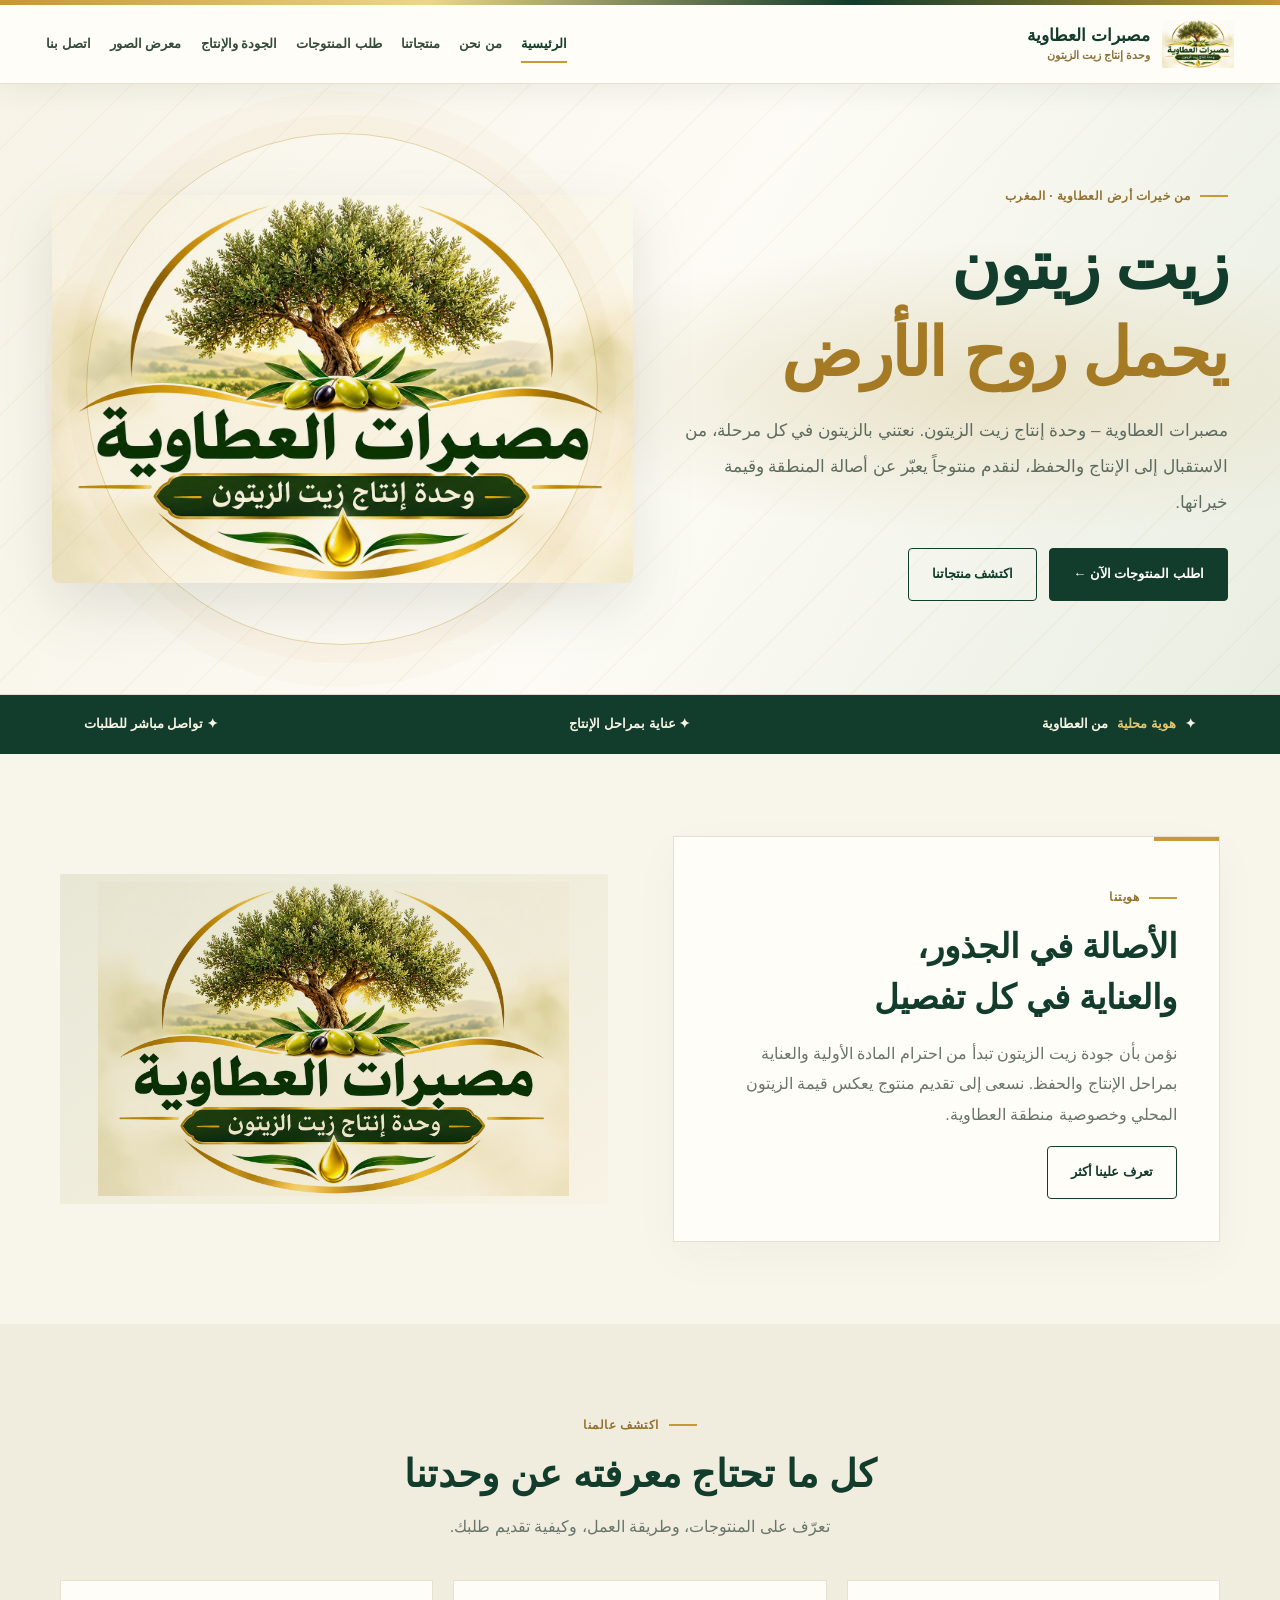
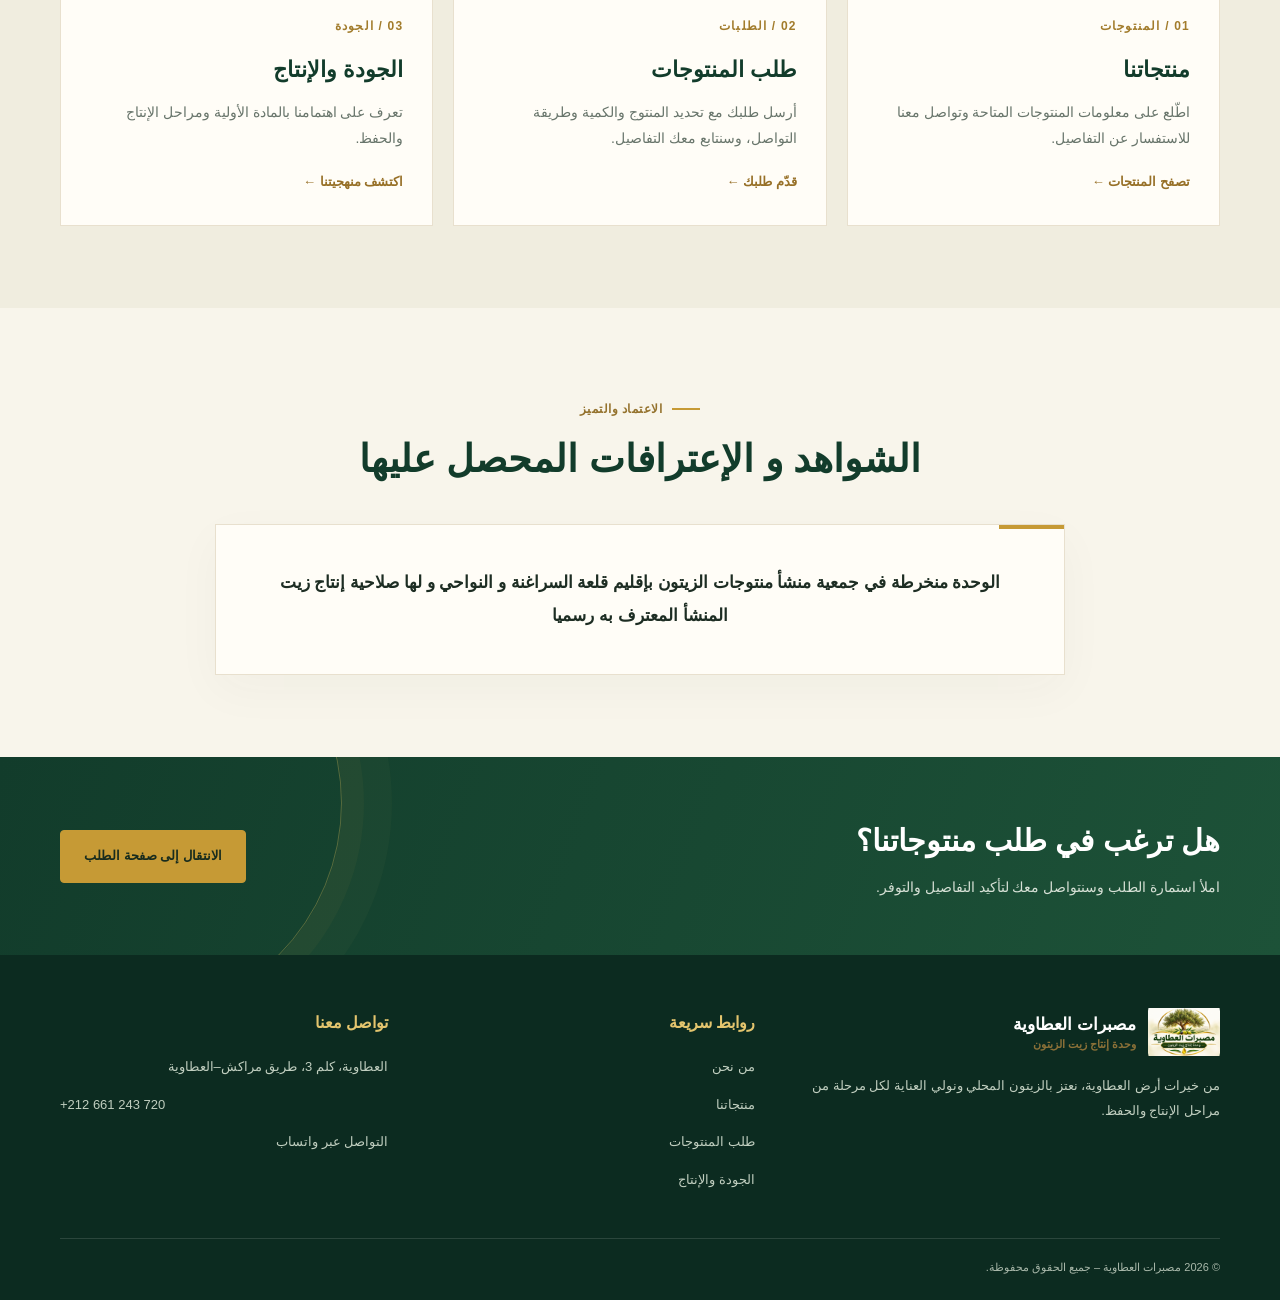
<file: index.html>
<!doctype html><html lang="ar" dir="rtl"><head><meta charset="utf-8"><meta name="viewport" content="width=device-width,initial-scale=1"><meta name="description" content="مصبرات العطاوية – وحدة إنتاج زيت الزيتون"><meta name="theme-color" content="#123c2b"><title>الرئيسية | مصبرات العطاوية</title><style>
:root{--forest:#123c2b;--forest2:#1e563b;--gold:#c69a35;--gold2:#e4c56e;--cream:#f8f5eb;--paper:#fffdf7;--ink:#1d2d23;--muted:#68756b;--line:#e8e0ce}
*{box-sizing:border-box}html{scroll-behavior:smooth}body{margin:0;background:var(--cream);color:var(--ink);font-family:"Cairo","Noto Naskh Arabic",Tahoma,Arial,sans-serif;line-height:1.9}a{color:inherit;text-decoration:none}img{max-width:100%;display:block}
.topline{height:5px;background:linear-gradient(90deg,var(--gold),#f0d98d,var(--forest),var(--gold))}
.header{position:sticky;top:0;z-index:20;background:rgba(255,253,247,.96);backdrop-filter:blur(12px);border-bottom:1px solid var(--line);box-shadow:0 7px 25px #173b2810}
.header-inner{max-width:1240px;margin:auto;padding:10px 26px;display:flex;align-items:center;justify-content:space-between;gap:24px}
.brand{display:flex;align-items:center;gap:12px;min-width:230px}.brand img{width:72px;height:58px;object-fit:contain;object-position:center;border-radius:8px}.brand-name{font-size:17px;font-weight:900;color:var(--forest);line-height:1.35}.brand-name small{display:block;color:#8c7138;font-size:11px;font-weight:700}
.nav{display:flex;align-items:center;gap:clamp(10px,1.5vw,22px);font-size:13px;font-weight:800;color:#344b3b}.nav a{padding:10px 0;position:relative;white-space:nowrap}.nav a:after{content:"";position:absolute;bottom:3px;right:0;width:0;height:2px;background:var(--gold);transition:.25s}.nav a:hover:after,.nav a.active:after{width:100%}.nav a.active{color:var(--forest)}
.menu{display:none;border:1px solid var(--line);background:white;color:var(--forest);border-radius:9px;padding:8px 12px;font-size:22px}
.container{width:min(1160px,calc(100% - 44px));margin:auto}.kicker{display:inline-flex;align-items:center;gap:10px;color:#94722d;font-size:12px;font-weight:900;letter-spacing:.04em}.kicker:before{content:"";width:28px;height:2px;background:var(--gold)}
.btn{display:inline-flex;align-items:center;justify-content:center;gap:9px;padding:13px 23px;border-radius:4px;background:var(--forest);border:1px solid var(--forest);color:white;font-weight:900;font-size:13px;transition:.2s;cursor:pointer}.btn:hover{background:var(--forest2);transform:translateY(-2px)}.btn-outline{background:transparent;color:var(--forest)}.btn-gold{background:var(--gold);border-color:var(--gold);color:#182c1e}
.hero{position:relative;overflow:hidden;background:radial-gradient(ellipse at 78% 50%,#e9e2c8 0,transparent 34%),linear-gradient(115deg,#f7f3e7 0%,#fdfbf5 52%,#e9eee2 100%);border-bottom:1px solid #e6dec9}
.hero:before{content:"";position:absolute;inset:0;background:repeating-linear-gradient(135deg,transparent 0 45px,#b69a5310 46px 47px);pointer-events:none}
.hero-grid{position:relative;max-width:1240px;margin:auto;min-height:610px;padding:60px 32px;display:grid;grid-template-columns:1fr 1.05fr;align-items:center;gap:42px}
.hero-copy h1{font-size:clamp(42px,5.2vw,70px);line-height:1.3;color:var(--forest);margin:16px 0;font-weight:950;letter-spacing:-1.5px}.hero-copy h1 span{color:#a47a24}.hero-copy p{max-width:590px;color:#5e6c60;font-size:17px;line-height:2.1}.hero-actions{display:flex;gap:12px;flex-wrap:wrap;margin-top:28px}
.hero-emblem{position:relative;display:flex;align-items:center;justify-content:center;min-height:450px}.hero-emblem:before{content:"";position:absolute;width:min(95%,510px);aspect-ratio:1;border-radius:50%;border:1px solid #c9a44d70;box-shadow:0 0 0 18px #c9a44d0b,0 0 0 42px #c9a44d08}.hero-emblem img{position:relative;width:min(100%,590px);filter:drop-shadow(0 22px 30px #223b251f);mix-blend-mode:multiply;border-radius:8px}
.trustbar{background:var(--forest);color:#f8f3e4}.trust-inner{max-width:1160px;margin:auto;padding:17px 24px;display:flex;justify-content:space-between;gap:20px;flex-wrap:wrap;font-size:13px;font-weight:800}.trust-inner span{display:flex;gap:9px;align-items:center}.trust-inner b{color:var(--gold2)}
.section{padding:82px 0}.section-head{text-align:center;max-width:720px;margin:0 auto 38px}.section-head h2{font-size:clamp(28px,3vw,42px);line-height:1.45;color:var(--forest);margin:10px 0}.section-head p{color:var(--muted);margin:0}
.story{display:grid;grid-template-columns:1fr 1fr;gap:65px;align-items:center}.story-panel{background:var(--paper);padding:42px;border:1px solid var(--line);box-shadow:0 15px 45px #31412d09;position:relative}.story-panel:before{content:"";position:absolute;top:0;right:0;width:65px;height:4px;background:var(--gold)}.story-panel h2{font-size:34px;color:var(--forest);line-height:1.5;margin:12px 0}.story-panel p{color:var(--muted)}
.story-seal{min-height:330px;display:grid;place-items:center;background:linear-gradient(145deg,#e8e7d6,#f8f3e4);border-radius:2px;position:relative;overflow:hidden}.story-seal img{width:86%;max-width:520px;mix-blend-mode:multiply}
.cards{display:grid;grid-template-columns:repeat(3,1fr);gap:20px}.card{background:var(--paper);border:1px solid var(--line);padding:29px;transition:.25s;position:relative;overflow:hidden}.card:hover{transform:translateY(-6px);box-shadow:0 16px 35px #1e432411;border-color:#d3b66d}.card .num{font-size:12px;color:#a27c2c;font-weight:900;letter-spacing:.1em}.card h3{font-size:22px;color:var(--forest);margin:8px 0}.card p{font-size:14px;color:var(--muted);margin:0 0 14px}.card a{font-size:13px;color:#977027;font-weight:900}
.banner{padding:55px 0;background:linear-gradient(110deg,#123c2b,#1d5238);color:white;position:relative;overflow:hidden}.banner:after{content:"";position:absolute;left:-90px;top:-170px;width:430px;height:430px;border:1px solid #d9b95c55;border-radius:50%;box-shadow:0 0 0 22px #d9b95c0a,0 0 0 50px #d9b95c08}.banner-inner{position:relative;z-index:1;display:flex;align-items:center;justify-content:space-between;gap:25px}.banner h2{font-size:30px;margin:0 0 5px}.banner p{margin:0;color:#d6e0d5;font-size:14px}
.footer{background:#0c2b20;color:#e4eadf;padding:48px 0 22px}.footer-grid{display:grid;grid-template-columns:1.3fr 1fr 1fr;gap:38px}.footer .brand-name{color:white}.footer p,.footer a{color:#c0cebf;font-size:13px}.footer h3{font-size:16px;color:#e4c56e;margin-top:5px}.footer-bottom{border-top:1px solid #ffffff20;margin-top:32px;padding-top:18px;color:#a9b8aa;font-size:11px}
.page-hero{background:linear-gradient(110deg,#123c2b,#1e563b);color:white;padding:65px 0;position:relative;overflow:hidden}.page-hero:after{content:"";position:absolute;left:-80px;top:-190px;width:420px;height:420px;border:1px solid #d9b95c55;border-radius:50%;box-shadow:0 0 0 24px #d9b95c0a}.page-hero h1{font-size:clamp(34px,4vw,52px);margin:8px 0;color:white}.page-hero p{max-width:700px;color:#d7e1d7;margin:0}.page-body{padding:62px 0 90px;min-height:50vh}.prose{max-width:900px;margin:auto;background:var(--paper);padding:38px;border:1px solid var(--line)}.prose h2{color:var(--forest)}.prose p,.prose li{color:#5e6c60}
.product-grid{display:grid;grid-template-columns:repeat(2,1fr);gap:22px}.product-card{background:var(--paper);border:1px solid var(--line);padding:28px;display:grid;grid-template-columns:120px 1fr;gap:22px;align-items:center}.product-icon{height:120px;background:linear-gradient(145deg,#e7eadc,#f5e9c9);display:grid;place-items:center;font-size:48px;border-radius:2px}.product-card h2{color:var(--forest);font-size:21px;margin:0 0 5px}.product-card p{color:var(--muted);font-size:13px;margin:0 0 12px}
.form-wrap{max-width:850px;margin:auto;background:var(--paper);border:1px solid var(--line);padding:clamp(22px,4vw,42px);box-shadow:0 18px 55px #1e43240c}.form-intro{margin-bottom:25px}.form-intro h2{color:var(--forest);font-size:27px;margin:0 0 8px}.form-intro p{color:var(--muted);font-size:14px;margin:0}.form-grid{display:grid;grid-template-columns:1fr 1fr;gap:17px}.field{margin-bottom:14px}.field.full{grid-column:1/-1}.field label{display:block;font-weight:900;color:#344b3b;font-size:13px;margin-bottom:6px}.field input,.field select,.field textarea{width:100%;padding:13px 14px;border:1px solid #dcd8ca;border-radius:3px;background:#fffefa;font:14px Tahoma,Arial,sans-serif;color:var(--ink);outline:none}.field input:focus,.field select:focus,.field textarea:focus{border-color:var(--gold);box-shadow:0 0 0 3px #c69a351c}.field textarea{min-height:100px;resize:vertical}.form-note{background:#f3efdf;padding:13px 16px;color:#74643d;font-size:12px;margin:18px 0}.form-actions{display:flex;gap:12px;flex-wrap:wrap;align-items:center}.form-actions small{color:var(--muted);font-size:11px}
.contact-grid{display:grid;grid-template-columns:1fr 1fr;gap:22px}.contact-box{padding:30px;background:var(--paper);border:1px solid var(--line)}.contact-box h2{color:var(--forest);margin-top:0}.contact-box p{color:var(--muted)}
@media(max-width:920px){.header-inner{flex-wrap:wrap}.menu{display:block}.nav{display:none;width:100%;flex-direction:column;align-items:stretch;gap:0;padding:5px 0 12px}.nav.open{display:flex}.nav a{padding:9px 4px;border-top:1px solid var(--line)}.nav a:after{display:none}.hero-grid{grid-template-columns:1fr;gap:10px;padding-top:38px}.hero-emblem{grid-row:1;min-height:300px}.hero-emblem img{max-width:500px;width:88%}.hero-emblem:before{width:70%}.hero-copy{text-align:center}.hero-copy p{margin:0 auto}.hero-actions{justify-content:center}.story{grid-template-columns:1fr;gap:25px}.cards{grid-template-columns:1fr 1fr}.footer-grid{grid-template-columns:1fr 1fr}}
@media(max-width:620px){.container{width:calc(100% - 30px)}.header-inner{padding:8px 15px}.brand{min-width:0}.brand img{width:59px;height:48px}.brand-name{font-size:15px}.hero-grid{padding:28px 17px 48px;min-height:auto}.hero-emblem{min-height:225px}.hero-emblem img{width:100%;max-width:410px}.hero-copy h1{font-size:42px}.hero-copy p{font-size:15px}.trust-inner{justify-content:center;text-align:center;gap:9px 20px}.section{padding:55px 0}.story-panel{padding:25px}.story-panel h2{font-size:27px}.cards,.product-grid,.contact-grid,.footer-grid{grid-template-columns:1fr}.product-card{grid-template-columns:82px 1fr;padding:17px;gap:15px}.product-icon{height:82px;font-size:35px}.page-hero{padding:45px 0}.page-body{padding:38px 0 60px}.prose{padding:23px}.form-grid{grid-template-columns:1fr}.field.full{grid-column:auto}.banner-inner{display:block}.banner .btn{margin-top:18px}.footer{padding-top:35px}}
</style></head><body><div class="topline"></div><header class="header"><div class="header-inner">
<a class="brand" href="index.html"><img src="association-logo.jpg" alt="شعار مصبرات العطاوية"><span class="brand-name">مصبرات العطاوية<small>وحدة إنتاج زيت الزيتون</small></span></a>
<button class="menu" aria-label="فتح القائمة" onclick="document.querySelector('.nav').classList.toggle('open')">☰</button>
<nav class="nav"><a class="active" href="index.html">الرئيسية</a><a class="" href="about.html">من نحن</a><a class="" href="products.html">منتجاتنا</a><a class="" href="order.html">طلب المنتوجات</a><a class="" href="quality.html">الجودة والإنتاج</a><a class="" href="gallery.html">معرض الصور</a><a class="" href="contact.html">اتصل بنا</a></nav></div></header><main>
<section class="hero"><div class="hero-grid">
<div class="hero-copy"><span class="kicker">من خيرات أرض العطاوية · المغرب</span><h1>زيت زيتون<br><span>يحمل روح الأرض</span></h1><p>مصبرات العطاوية – وحدة إنتاج زيت الزيتون. نعتني بالزيتون في كل مرحلة، من الاستقبال إلى الإنتاج والحفظ، لنقدم منتوجاً يعبّر عن أصالة المنطقة وقيمة خيراتها.</p><div class="hero-actions"><a class="btn" href="order.html">اطلب المنتوجات الآن ←</a><a class="btn btn-outline" href="products.html">اكتشف منتجاتنا</a></div></div>
<div class="hero-emblem"><img src="association-logo.jpg" alt="اللوغو الرسمي لمصبرات العطاوية"></div>
</div></section>
<div class="trustbar"><div class="trust-inner"><span>✦ <b>هوية محلية</b> من العطاوية</span><span>✦ عناية بمراحل الإنتاج</span><span>✦ تواصل مباشر للطلبات</span></div></div>
<section class="section"><div class="container story"><div class="story-panel"><span class="kicker">هويتنا</span><h2>الأصالة في الجذور،<br>والعناية في كل تفصيل</h2><p>نؤمن بأن جودة زيت الزيتون تبدأ من احترام المادة الأولية والعناية بمراحل الإنتاج والحفظ. نسعى إلى تقديم منتوج يعكس قيمة الزيتون المحلي وخصوصية منطقة العطاوية.</p><a class="btn btn-outline" href="about.html">تعرف علينا أكثر</a></div><div class="story-seal"><img src="association-logo.jpg" alt="شعار مصبرات العطاوية"></div></div></section>
<section class="section" style="background:#f0eddf"><div class="container"><div class="section-head"><span class="kicker">اكتشف عالمنا</span><h2>كل ما تحتاج معرفته عن وحدتنا</h2><p>تعرّف على المنتوجات، وطريقة العمل، وكيفية تقديم طلبك.</p></div><div class="cards">
<article class="card"><span class="num">01 / المنتوجات</span><h3>منتجاتنا</h3><p>اطّلع على معلومات المنتوجات المتاحة وتواصل معنا للاستفسار عن التفاصيل.</p><a href="products.html">تصفح المنتجات ←</a></article>
<article class="card"><span class="num">02 / الطلبات</span><h3>طلب المنتوجات</h3><p>أرسل طلبك مع تحديد المنتوج والكمية وطريقة التواصل، وسنتابع معك التفاصيل.</p><a href="order.html">قدّم طلبك ←</a></article>
<article class="card"><span class="num">03 / الجودة</span><h3>الجودة والإنتاج</h3><p>تعرف على اهتمامنا بالمادة الأولية ومراحل الإنتاج والحفظ.</p><a href="quality.html">اكتشف منهجيتنا ←</a></article>
</div></div></section>
<section class="section"><div class="container"><div class="section-head"><span class="kicker">الاعتماد والتميز</span><h2>الشواهد و الإعترافات المحصل عليها</h2></div><div class="story-panel" style="max-width:850px;margin:auto;text-align:center"><p style="font-size:17px;color:var(--ink);font-weight:700;margin:0">الوحدة منخرطة في جمعية منشأ منتوجات الزيتون بإقليم قلعة السراغنة و النواحي و لها صلاحية إنتاج زيت المنشأ المعترف به رسميا</p></div></div></section>
<section class="banner"><div class="container banner-inner"><div><h2>هل ترغب في طلب منتوجاتنا؟</h2><p>املأ استمارة الطلب وسنتواصل معك لتأكيد التفاصيل والتوفر.</p></div><a class="btn btn-gold" href="order.html">الانتقال إلى صفحة الطلب</a></div></section>
</main><footer class="footer"><div class="container"><div class="footer-grid">
<div><a class="brand" href="index.html"><img src="association-logo.jpg" alt="شعار مصبرات العطاوية"><span class="brand-name">مصبرات العطاوية<small>وحدة إنتاج زيت الزيتون</small></span></a><p>من خيرات أرض العطاوية، نعتز بالزيتون المحلي ونولي العناية لكل مرحلة من مراحل الإنتاج والحفظ.</p></div>
<div><h3>روابط سريعة</h3><p><a href="about.html">من نحن</a></p><p><a href="products.html">منتجاتنا</a></p><p><a href="order.html">طلب المنتوجات</a></p><p><a href="quality.html">الجودة والإنتاج</a></p></div>
<div><h3>تواصل معنا</h3><p>العطاوية، كلم 3، طريق مراكش–العطاوية</p><p dir="ltr">+212 661 243 720</p><p><a href="https://wa.me/212661243720">التواصل عبر واتساب</a></p></div>
</div><div class="footer-bottom">© <span id="year"></span> مصبرات العطاوية – جميع الحقوق محفوظة.</div></div></footer>
<script>document.getElementById('year').textContent=new Date().getFullYear();</script></body></html>
</file>
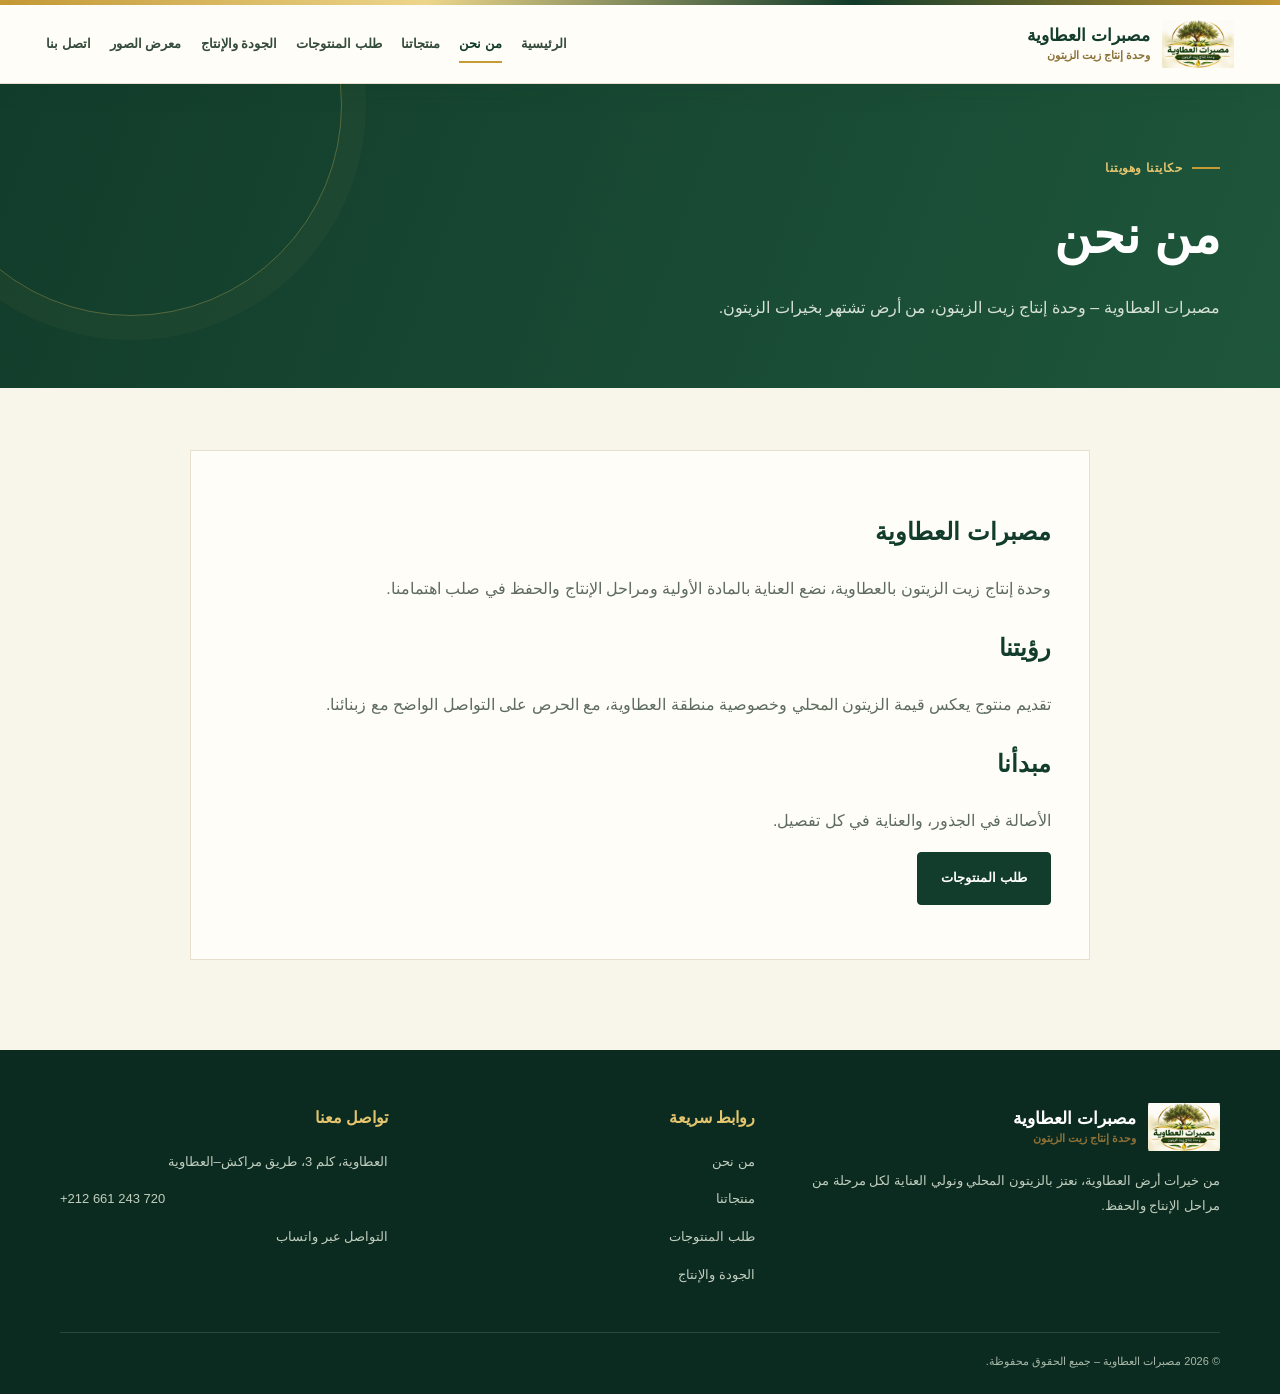
<file: about.html>
<!doctype html><html lang="ar" dir="rtl"><head><meta charset="utf-8"><meta name="viewport" content="width=device-width,initial-scale=1"><meta name="description" content="تعرف على مصبرات العطاوية ووحدة إنتاج زيت الزيتون"><meta name="theme-color" content="#123c2b"><title>من نحن | مصبرات العطاوية</title><style>
:root{--forest:#123c2b;--forest2:#1e563b;--gold:#c69a35;--gold2:#e4c56e;--cream:#f8f5eb;--paper:#fffdf7;--ink:#1d2d23;--muted:#68756b;--line:#e8e0ce}
*{box-sizing:border-box}html{scroll-behavior:smooth}body{margin:0;background:var(--cream);color:var(--ink);font-family:"Cairo","Noto Naskh Arabic",Tahoma,Arial,sans-serif;line-height:1.9}a{color:inherit;text-decoration:none}img{max-width:100%;display:block}
.topline{height:5px;background:linear-gradient(90deg,var(--gold),#f0d98d,var(--forest),var(--gold))}
.header{position:sticky;top:0;z-index:20;background:rgba(255,253,247,.96);backdrop-filter:blur(12px);border-bottom:1px solid var(--line);box-shadow:0 7px 25px #173b2810}
.header-inner{max-width:1240px;margin:auto;padding:10px 26px;display:flex;align-items:center;justify-content:space-between;gap:24px}
.brand{display:flex;align-items:center;gap:12px;min-width:230px}.brand img{width:72px;height:58px;object-fit:contain;object-position:center;border-radius:8px}.brand-name{font-size:17px;font-weight:900;color:var(--forest);line-height:1.35}.brand-name small{display:block;color:#8c7138;font-size:11px;font-weight:700}
.nav{display:flex;align-items:center;gap:clamp(10px,1.5vw,22px);font-size:13px;font-weight:800;color:#344b3b}.nav a{padding:10px 0;position:relative;white-space:nowrap}.nav a:after{content:"";position:absolute;bottom:3px;right:0;width:0;height:2px;background:var(--gold);transition:.25s}.nav a:hover:after,.nav a.active:after{width:100%}.nav a.active{color:var(--forest)}
.menu{display:none;border:1px solid var(--line);background:white;color:var(--forest);border-radius:9px;padding:8px 12px;font-size:22px}
.container{width:min(1160px,calc(100% - 44px));margin:auto}.kicker{display:inline-flex;align-items:center;gap:10px;color:#94722d;font-size:12px;font-weight:900;letter-spacing:.04em}.kicker:before{content:"";width:28px;height:2px;background:var(--gold)}
.btn{display:inline-flex;align-items:center;justify-content:center;gap:9px;padding:13px 23px;border-radius:4px;background:var(--forest);border:1px solid var(--forest);color:white;font-weight:900;font-size:13px;transition:.2s;cursor:pointer}.btn:hover{background:var(--forest2);transform:translateY(-2px)}.btn-outline{background:transparent;color:var(--forest)}.btn-gold{background:var(--gold);border-color:var(--gold);color:#182c1e}
.hero{position:relative;overflow:hidden;background:radial-gradient(ellipse at 78% 50%,#e9e2c8 0,transparent 34%),linear-gradient(115deg,#f7f3e7 0%,#fdfbf5 52%,#e9eee2 100%);border-bottom:1px solid #e6dec9}
.hero:before{content:"";position:absolute;inset:0;background:repeating-linear-gradient(135deg,transparent 0 45px,#b69a5310 46px 47px);pointer-events:none}
.hero-grid{position:relative;max-width:1240px;margin:auto;min-height:610px;padding:60px 32px;display:grid;grid-template-columns:1fr 1.05fr;align-items:center;gap:42px}
.hero-copy h1{font-size:clamp(42px,5.2vw,70px);line-height:1.3;color:var(--forest);margin:16px 0;font-weight:950;letter-spacing:-1.5px}.hero-copy h1 span{color:#a47a24}.hero-copy p{max-width:590px;color:#5e6c60;font-size:17px;line-height:2.1}.hero-actions{display:flex;gap:12px;flex-wrap:wrap;margin-top:28px}
.hero-emblem{position:relative;display:flex;align-items:center;justify-content:center;min-height:450px}.hero-emblem:before{content:"";position:absolute;width:min(95%,510px);aspect-ratio:1;border-radius:50%;border:1px solid #c9a44d70;box-shadow:0 0 0 18px #c9a44d0b,0 0 0 42px #c9a44d08}.hero-emblem img{position:relative;width:min(100%,590px);filter:drop-shadow(0 22px 30px #223b251f);mix-blend-mode:multiply;border-radius:8px}
.trustbar{background:var(--forest);color:#f8f3e4}.trust-inner{max-width:1160px;margin:auto;padding:17px 24px;display:flex;justify-content:space-between;gap:20px;flex-wrap:wrap;font-size:13px;font-weight:800}.trust-inner span{display:flex;gap:9px;align-items:center}.trust-inner b{color:var(--gold2)}
.section{padding:82px 0}.section-head{text-align:center;max-width:720px;margin:0 auto 38px}.section-head h2{font-size:clamp(28px,3vw,42px);line-height:1.45;color:var(--forest);margin:10px 0}.section-head p{color:var(--muted);margin:0}
.story{display:grid;grid-template-columns:1fr 1fr;gap:65px;align-items:center}.story-panel{background:var(--paper);padding:42px;border:1px solid var(--line);box-shadow:0 15px 45px #31412d09;position:relative}.story-panel:before{content:"";position:absolute;top:0;right:0;width:65px;height:4px;background:var(--gold)}.story-panel h2{font-size:34px;color:var(--forest);line-height:1.5;margin:12px 0}.story-panel p{color:var(--muted)}
.story-seal{min-height:330px;display:grid;place-items:center;background:linear-gradient(145deg,#e8e7d6,#f8f3e4);border-radius:2px;position:relative;overflow:hidden}.story-seal img{width:86%;max-width:520px;mix-blend-mode:multiply}
.cards{display:grid;grid-template-columns:repeat(3,1fr);gap:20px}.card{background:var(--paper);border:1px solid var(--line);padding:29px;transition:.25s;position:relative;overflow:hidden}.card:hover{transform:translateY(-6px);box-shadow:0 16px 35px #1e432411;border-color:#d3b66d}.card .num{font-size:12px;color:#a27c2c;font-weight:900;letter-spacing:.1em}.card h3{font-size:22px;color:var(--forest);margin:8px 0}.card p{font-size:14px;color:var(--muted);margin:0 0 14px}.card a{font-size:13px;color:#977027;font-weight:900}
.banner{padding:55px 0;background:linear-gradient(110deg,#123c2b,#1d5238);color:white;position:relative;overflow:hidden}.banner:after{content:"";position:absolute;left:-90px;top:-170px;width:430px;height:430px;border:1px solid #d9b95c55;border-radius:50%;box-shadow:0 0 0 22px #d9b95c0a,0 0 0 50px #d9b95c08}.banner-inner{position:relative;z-index:1;display:flex;align-items:center;justify-content:space-between;gap:25px}.banner h2{font-size:30px;margin:0 0 5px}.banner p{margin:0;color:#d6e0d5;font-size:14px}
.footer{background:#0c2b20;color:#e4eadf;padding:48px 0 22px}.footer-grid{display:grid;grid-template-columns:1.3fr 1fr 1fr;gap:38px}.footer .brand-name{color:white}.footer p,.footer a{color:#c0cebf;font-size:13px}.footer h3{font-size:16px;color:#e4c56e;margin-top:5px}.footer-bottom{border-top:1px solid #ffffff20;margin-top:32px;padding-top:18px;color:#a9b8aa;font-size:11px}
.page-hero{background:linear-gradient(110deg,#123c2b,#1e563b);color:white;padding:65px 0;position:relative;overflow:hidden}.page-hero:after{content:"";position:absolute;left:-80px;top:-190px;width:420px;height:420px;border:1px solid #d9b95c55;border-radius:50%;box-shadow:0 0 0 24px #d9b95c0a}.page-hero h1{font-size:clamp(34px,4vw,52px);margin:8px 0;color:white}.page-hero p{max-width:700px;color:#d7e1d7;margin:0}.page-body{padding:62px 0 90px;min-height:50vh}.prose{max-width:900px;margin:auto;background:var(--paper);padding:38px;border:1px solid var(--line)}.prose h2{color:var(--forest)}.prose p,.prose li{color:#5e6c60}
.product-grid{display:grid;grid-template-columns:repeat(2,1fr);gap:22px}.product-card{background:var(--paper);border:1px solid var(--line);padding:28px;display:grid;grid-template-columns:120px 1fr;gap:22px;align-items:center}.product-icon{height:120px;background:linear-gradient(145deg,#e7eadc,#f5e9c9);display:grid;place-items:center;font-size:48px;border-radius:2px}.product-card h2{color:var(--forest);font-size:21px;margin:0 0 5px}.product-card p{color:var(--muted);font-size:13px;margin:0 0 12px}
.form-wrap{max-width:850px;margin:auto;background:var(--paper);border:1px solid var(--line);padding:clamp(22px,4vw,42px);box-shadow:0 18px 55px #1e43240c}.form-intro{margin-bottom:25px}.form-intro h2{color:var(--forest);font-size:27px;margin:0 0 8px}.form-intro p{color:var(--muted);font-size:14px;margin:0}.form-grid{display:grid;grid-template-columns:1fr 1fr;gap:17px}.field{margin-bottom:14px}.field.full{grid-column:1/-1}.field label{display:block;font-weight:900;color:#344b3b;font-size:13px;margin-bottom:6px}.field input,.field select,.field textarea{width:100%;padding:13px 14px;border:1px solid #dcd8ca;border-radius:3px;background:#fffefa;font:14px Tahoma,Arial,sans-serif;color:var(--ink);outline:none}.field input:focus,.field select:focus,.field textarea:focus{border-color:var(--gold);box-shadow:0 0 0 3px #c69a351c}.field textarea{min-height:100px;resize:vertical}.form-note{background:#f3efdf;padding:13px 16px;color:#74643d;font-size:12px;margin:18px 0}.form-actions{display:flex;gap:12px;flex-wrap:wrap;align-items:center}.form-actions small{color:var(--muted);font-size:11px}
.contact-grid{display:grid;grid-template-columns:1fr 1fr;gap:22px}.contact-box{padding:30px;background:var(--paper);border:1px solid var(--line)}.contact-box h2{color:var(--forest);margin-top:0}.contact-box p{color:var(--muted)}
@media(max-width:920px){.header-inner{flex-wrap:wrap}.menu{display:block}.nav{display:none;width:100%;flex-direction:column;align-items:stretch;gap:0;padding:5px 0 12px}.nav.open{display:flex}.nav a{padding:9px 4px;border-top:1px solid var(--line)}.nav a:after{display:none}.hero-grid{grid-template-columns:1fr;gap:10px;padding-top:38px}.hero-emblem{grid-row:1;min-height:300px}.hero-emblem img{max-width:500px;width:88%}.hero-emblem:before{width:70%}.hero-copy{text-align:center}.hero-copy p{margin:0 auto}.hero-actions{justify-content:center}.story{grid-template-columns:1fr;gap:25px}.cards{grid-template-columns:1fr 1fr}.footer-grid{grid-template-columns:1fr 1fr}}
@media(max-width:620px){.container{width:calc(100% - 30px)}.header-inner{padding:8px 15px}.brand{min-width:0}.brand img{width:59px;height:48px}.brand-name{font-size:15px}.hero-grid{padding:28px 17px 48px;min-height:auto}.hero-emblem{min-height:225px}.hero-emblem img{width:100%;max-width:410px}.hero-copy h1{font-size:42px}.hero-copy p{font-size:15px}.trust-inner{justify-content:center;text-align:center;gap:9px 20px}.section{padding:55px 0}.story-panel{padding:25px}.story-panel h2{font-size:27px}.cards,.product-grid,.contact-grid,.footer-grid{grid-template-columns:1fr}.product-card{grid-template-columns:82px 1fr;padding:17px;gap:15px}.product-icon{height:82px;font-size:35px}.page-hero{padding:45px 0}.page-body{padding:38px 0 60px}.prose{padding:23px}.form-grid{grid-template-columns:1fr}.field.full{grid-column:auto}.banner-inner{display:block}.banner .btn{margin-top:18px}.footer{padding-top:35px}}
</style></head><body><div class="topline"></div><header class="header"><div class="header-inner">
<a class="brand" href="index.html"><img src="association-logo.jpg" alt="شعار مصبرات العطاوية"><span class="brand-name">مصبرات العطاوية<small>وحدة إنتاج زيت الزيتون</small></span></a>
<button class="menu" aria-label="فتح القائمة" onclick="document.querySelector('.nav').classList.toggle('open')">☰</button>
<nav class="nav"><a class="" href="index.html">الرئيسية</a><a class="active" href="about.html">من نحن</a><a class="" href="products.html">منتجاتنا</a><a class="" href="order.html">طلب المنتوجات</a><a class="" href="quality.html">الجودة والإنتاج</a><a class="" href="gallery.html">معرض الصور</a><a class="" href="contact.html">اتصل بنا</a></nav></div></header><main><section class="page-hero"><div class="container"><span class="kicker" style="color:#e4c56e">حكايتنا وهويتنا</span><h1>من نحن</h1><p>مصبرات العطاوية – وحدة إنتاج زيت الزيتون، من أرض تشتهر بخيرات الزيتون.</p></div></section><section class="page-body"><div class="container"><div class="prose"><h2>مصبرات العطاوية</h2><p>وحدة إنتاج زيت الزيتون بالعطاوية، نضع العناية بالمادة الأولية ومراحل الإنتاج والحفظ في صلب اهتمامنا.</p><h2>رؤيتنا</h2><p>تقديم منتوج يعكس قيمة الزيتون المحلي وخصوصية منطقة العطاوية، مع الحرص على التواصل الواضح مع زبنائنا.</p><h2>مبدأنا</h2><p>الأصالة في الجذور، والعناية في كل تفصيل.</p><p><a class="btn" href="order.html">طلب المنتوجات</a></p></div></div></section></main><footer class="footer"><div class="container"><div class="footer-grid">
<div><a class="brand" href="index.html"><img src="association-logo.jpg" alt="شعار مصبرات العطاوية"><span class="brand-name">مصبرات العطاوية<small>وحدة إنتاج زيت الزيتون</small></span></a><p>من خيرات أرض العطاوية، نعتز بالزيتون المحلي ونولي العناية لكل مرحلة من مراحل الإنتاج والحفظ.</p></div>
<div><h3>روابط سريعة</h3><p><a href="about.html">من نحن</a></p><p><a href="products.html">منتجاتنا</a></p><p><a href="order.html">طلب المنتوجات</a></p><p><a href="quality.html">الجودة والإنتاج</a></p></div>
<div><h3>تواصل معنا</h3><p>العطاوية، كلم 3، طريق مراكش–العطاوية</p><p dir="ltr">+212 661 243 720</p><p><a href="https://wa.me/212661243720">التواصل عبر واتساب</a></p></div>
</div><div class="footer-bottom">© <span id="year"></span> مصبرات العطاوية – جميع الحقوق محفوظة.</div></div></footer>
<script>document.getElementById('year').textContent=new Date().getFullYear();</script></body></html>
</file>
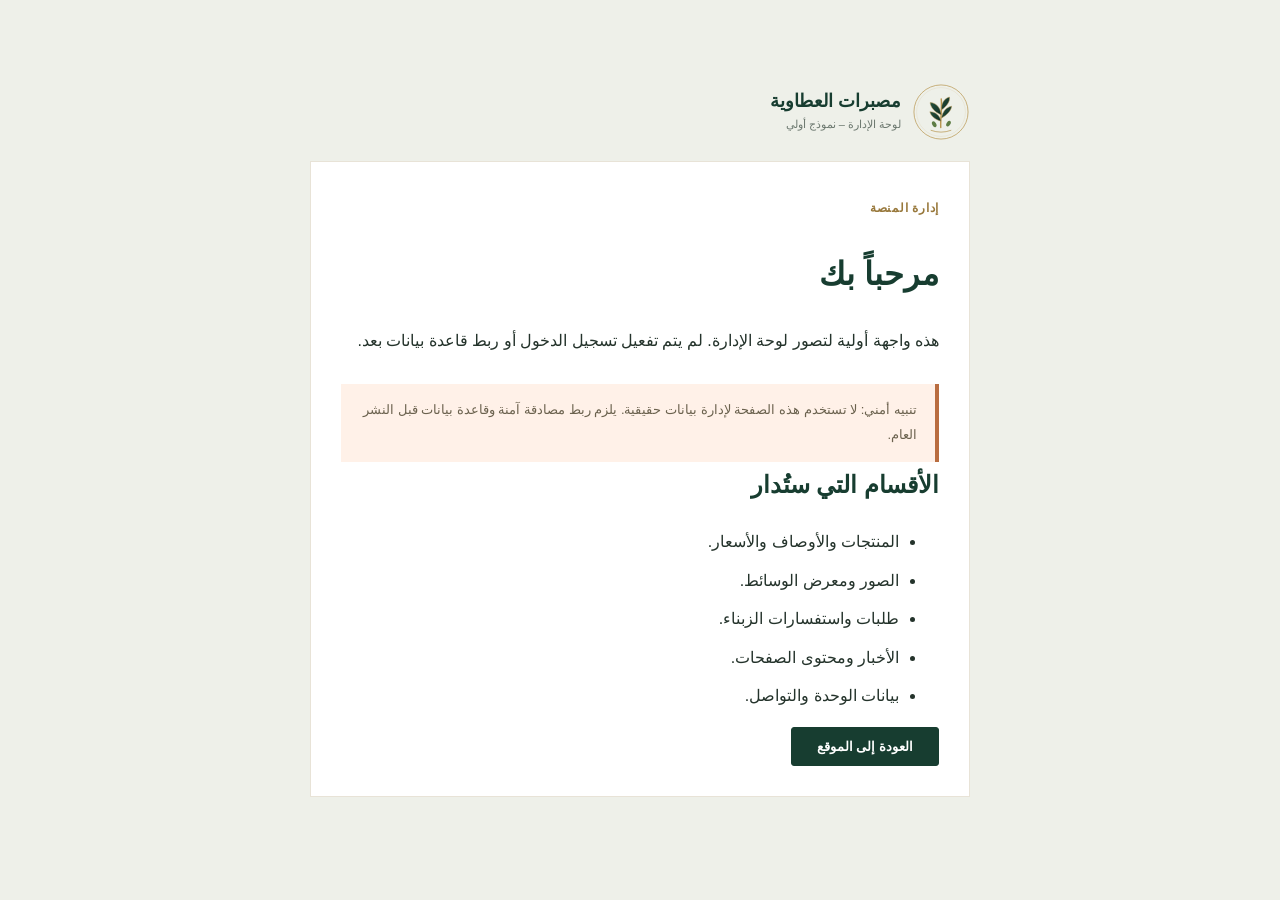
<file: admin.html>
<!doctype html><html lang="ar" dir="rtl"><head><meta charset="utf-8"><meta name="viewport" content="width=device-width,initial-scale=1"><title>لوحة الإدارة | مصبرات العطاوية</title><style>

:root{--green:#173d30;--green2:#285641;--gold:#b99752;--cream:#f7f5ef;--ink:#24332b;--muted:#6c786f}*{box-sizing:border-box}body{margin:0;background:var(--cream);color:var(--ink);font-family:'Cairo',Tahoma,Arial,sans-serif;line-height:1.9}a{color:inherit;text-decoration:none}.site-header{height:auto;min-height:88px;padding:12px clamp(18px,5vw,76px);display:flex;align-items:center;justify-content:space-between;gap:22px;background:#fff;border-bottom:1px solid #e9e5da;position:sticky;top:0;z-index:5}.brand{display:flex;align-items:center;gap:11px;color:var(--green)}.brand img{width:58px;height:58px}.brand b{display:block;font-size:18px;line-height:1.4}.brand small{display:block;color:var(--muted);font-size:11px}.nav{display:flex;align-items:center;gap:clamp(12px,2vw,27px);font-size:13px;font-weight:700}.nav a{padding:8px 0;color:#43554a}.nav a:hover,.nav a.active{color:var(--gold)}.menu-toggle{display:none;background:none;border:0;font-size:25px;color:var(--green)}.hero{min-height:560px;padding:70px clamp(22px,8vw,120px);display:grid;grid-template-columns:1.05fr .95fr;align-items:center;gap:35px;background:radial-gradient(circle at 78% 42%,#e6e5d5 0,transparent 33%),linear-gradient(115deg,#f5f2e8,#e9eee5)}.eyebrow{color:#98783b;font-size:12px;font-weight:800;letter-spacing:.06em}.hero h1{font-size:clamp(44px,6vw,76px);line-height:1.25;color:var(--green);margin:12px 0 18px;font-weight:800}.hero h1 em{font-style:normal;color:var(--gold)}.hero-copy p{max-width:570px;color:#5c6a60;font-size:16px}.actions{display:flex;gap:12px;margin-top:27px;flex-wrap:wrap}.btn{display:inline-flex;justify-content:center;align-items:center;background:var(--green);color:white;padding:11px 25px;border:1px solid var(--green);border-radius:3px;font:700 13px 'Cairo',sans-serif;cursor:pointer}.btn:hover{background:var(--green2)}.btn-light{background:transparent;color:var(--green)}.hero-art{height:390px;position:relative;display:grid;place-items:center}.sun{position:absolute;width:310px;height:310px;border-radius:50%;background:#d9d7bd;opacity:.65}.hero-logo{position:relative;width:min(76%,330px);filter:drop-shadow(0 18px 18px #263c3022)}.art-note{position:absolute;bottom:15px;color:var(--green);letter-spacing:.18em;font-size:12px}.section{padding:85px clamp(22px,9vw,130px)}.intro{display:grid;grid-template-columns:1fr 1fr;gap:70px;align-items:center;background:#fff}.intro h2,.contact-strip h2{font-size:34px;line-height:1.5;color:var(--green);margin:10px 0}.intro p{color:var(--muted);max-width:590px}.tiles{display:grid;grid-template-columns:repeat(3,1fr);gap:18px}.tile{background:#fff;padding:30px;border:1px solid #e8e3d7;transition:.2s}.tile:hover{transform:translateY(-5px);border-color:var(--gold)}.tile span{color:var(--gold);font-weight:800}.tile h3{color:var(--green);font-size:23px;margin:12px 0 4px}.tile p{color:var(--muted);font-size:14px}.tile b{font-size:12px;color:#98783b}.quote{text-align:center;padding:65px 20px;background:var(--green);color:#fff}.quote p{font-size:clamp(22px,3vw,32px);margin:0 0 10px}.quote span{color:#d7c18d;font-size:13px}.contact-strip{padding:48px clamp(22px,9vw,130px);display:flex;justify-content:space-between;align-items:center;background:#e9e7d9}.contact-strip h2{font-size:26px;margin:4px 0}.footer{padding:35px clamp(22px,7vw,90px);background:#102c23;color:#dce4dc;display:flex;align-items:center;justify-content:space-between;gap:20px;flex-wrap:wrap;font-size:12px}.footer .brand{color:#fff}.footer .brand small{color:#b6c4b9}.footer .brand img{width:45px;height:45px}.footer>small{width:100%;color:#9aa99f}.page{max-width:1050px;margin:auto;padding:75px 24px 100px;min-height:65vh}.page h1{font-size:clamp(34px,5vw,52px);color:var(--green);margin:8px 0 18px}.lead{font-size:18px;color:#637167;max-width:800px;margin-bottom:38px}.content-card{background:#fff;border:1px solid #e8e3d7;padding:30px;margin:20px 0}.content-card h2{color:var(--green);margin-top:0}.content-card li{margin:8px 0}.product-grid{display:grid;grid-template-columns:repeat(2,1fr);gap:22px}.product-card{background:#fff;border:1px solid #e8e3d7;padding:20px}.product-card h2{color:var(--green)}.product-card p{color:var(--muted)}.product-card>a{color:#98783b;font-weight:700;font-size:13px}.product-visual{height:190px;display:grid;place-items:center;background:linear-gradient(135deg,#dfe7d9,#f2ead7);color:var(--green);font-size:27px;font-weight:800}.product-visual.bottle{background:linear-gradient(135deg,#d6ddc9,#e9e2ce)}.notice{background:#f1eddf;border-right:4px solid var(--gold);padding:14px 18px;color:#6b624e;font-size:13px;margin-top:28px}.warning{background:#fff1e8;border-color:#b96d40}.steps{display:grid;grid-template-columns:repeat(3,1fr);gap:18px}.steps>div{background:#fff;padding:25px;border-top:3px solid var(--gold)}.steps b{color:var(--gold)}.steps h2{color:var(--green);font-size:20px}.steps p{color:var(--muted);font-size:14px}.gallery-grid{display:grid;grid-template-columns:repeat(3,1fr);gap:16px}.gallery-grid div{height:210px;display:grid;place-items:center;background:linear-gradient(140deg,#dce5d8,#eee7d6);color:var(--green);font-weight:700}.contact-layout{display:grid;grid-template-columns:1fr 1fr;gap:20px}.contact-form label{display:block;font-weight:700;font-size:13px;margin:12px 0}.contact-form input,.contact-form textarea{display:block;width:100%;border:1px solid #d9ded7;background:#fcfcf9;padding:11px;font:14px 'Cairo',sans-serif;margin-top:5px;border-radius:2px}.contact-form small{display:block;color:var(--muted);margin-top:12px}.admin-body{background:#eef0e9}.admin-wrap{max-width:700px;margin:7vh auto;padding:20px}.admin-wrap>.brand{margin-bottom:20px}.admin-wrap h1{color:var(--green)}@media(max-width:850px){.site-header{flex-wrap:wrap}.menu-toggle{display:block}.nav{display:none;width:100%;flex-direction:column;align-items:stretch;gap:0}.nav.open{display:flex}.nav a{padding:9px 4px;border-top:1px solid #eee}.hero{grid-template-columns:1fr;padding-top:55px}.hero-art{height:270px;grid-row:1}.sun{width:230px;height:230px}.hero-logo{width:220px}.intro{grid-template-columns:1fr;gap:12px}.tiles,.steps{grid-template-columns:1fr}.footer{display:block}.footer>*{margin:12px 0}.contact-strip{gap:20px;flex-wrap:wrap}}@media(max-width:600px){.hero{min-height:auto}.hero h1{font-size:45px}.product-grid,.gallery-grid,.contact-layout{grid-template-columns:1fr}.page{padding-top:48px}.contact-strip h2{font-size:22px}}
/* Robust mobile defaults */
html{scroll-behavior:smooth}body{overflow-x:hidden}img,svg{max-width:100%}.site-header{width:100%}.nav a{text-decoration:none!important}.brand img{object-fit:contain}

.logo-mark{display:inline-flex;align-items:center;justify-content:center;width:58px;height:58px;flex:0 0 58px}.logo-mark svg{width:100%;height:100%}.footer .logo-mark{width:45px;height:45px;flex-basis:45px}
</style></head><body class="admin-body"><main class="admin-wrap"><a class="brand" href="index.html"><span class="logo-mark"><svg aria-hidden="true" focusable="false" xmlns="http://www.w3.org/2000/svg" viewBox="0 0 240 240"><defs><linearGradient id="g" x1="0" x2="1" y1="0" y2="1"><stop stop-color="#244f3d"/><stop offset="1" stop-color="#102e25"/></linearGradient></defs><circle cx="120" cy="120" r="112" fill="none" stroke="#b99752" stroke-width="3"/><circle cx="120" cy="120" r="101" fill="none" stroke="#b99752" stroke-opacity=".45"/><path d="M119 184 C117 146 125 112 121 66" fill="none" stroke="#b99752" stroke-width="6" stroke-linecap="round"/><path d="M121 132 C90 119 77 99 75 81 C98 82 117 99 121 132Z" fill="url(#g)" stroke="#b99752" stroke-width="2"/><path d="M122 111 C145 96 158 75 155 58 C133 64 121 84 122 111Z" fill="url(#g)" stroke="#b99752" stroke-width="2"/><path d="M120 158 C94 151 78 136 74 119 C98 119 115 135 120 158Z" fill="url(#g)" stroke="#b99752" stroke-width="2"/><path d="M122 145 C146 132 162 114 164 96 C140 101 126 119 122 145Z" fill="url(#g)" stroke="#b99752" stroke-width="2"/><ellipse cx="92" cy="171" rx="8" ry="13" transform="rotate(-30 92 171)" fill="#5e7d45"/><ellipse cx="151" cy="168" rx="8" ry="13" transform="rotate(30 151 168)" fill="#5e7d45"/><path d="M79 196 Q120 211 161 196" fill="none" stroke="#b99752" stroke-width="3" stroke-linecap="round"/></svg></span><span><b>مصبرات العطاوية</b><small>لوحة الإدارة – نموذج أولي</small></span></a><div class="content-card"><span class="eyebrow">إدارة المنصة</span><h1>مرحباً بك</h1><p>هذه واجهة أولية لتصور لوحة الإدارة. لم يتم تفعيل تسجيل الدخول أو ربط قاعدة بيانات بعد.</p><div class="notice warning">تنبيه أمني: لا تستخدم هذه الصفحة لإدارة بيانات حقيقية. يلزم ربط مصادقة آمنة وقاعدة بيانات قبل النشر العام.</div><h2>الأقسام التي ستُدار</h2><ul><li>المنتجات والأوصاف والأسعار.</li><li>الصور ومعرض الوسائط.</li><li>طلبات واستفسارات الزبناء.</li><li>الأخبار ومحتوى الصفحات.</li><li>بيانات الوحدة والتواصل.</li></ul><a class="btn" href="index.html">العودة إلى الموقع</a></div></main></body></html>
</file>
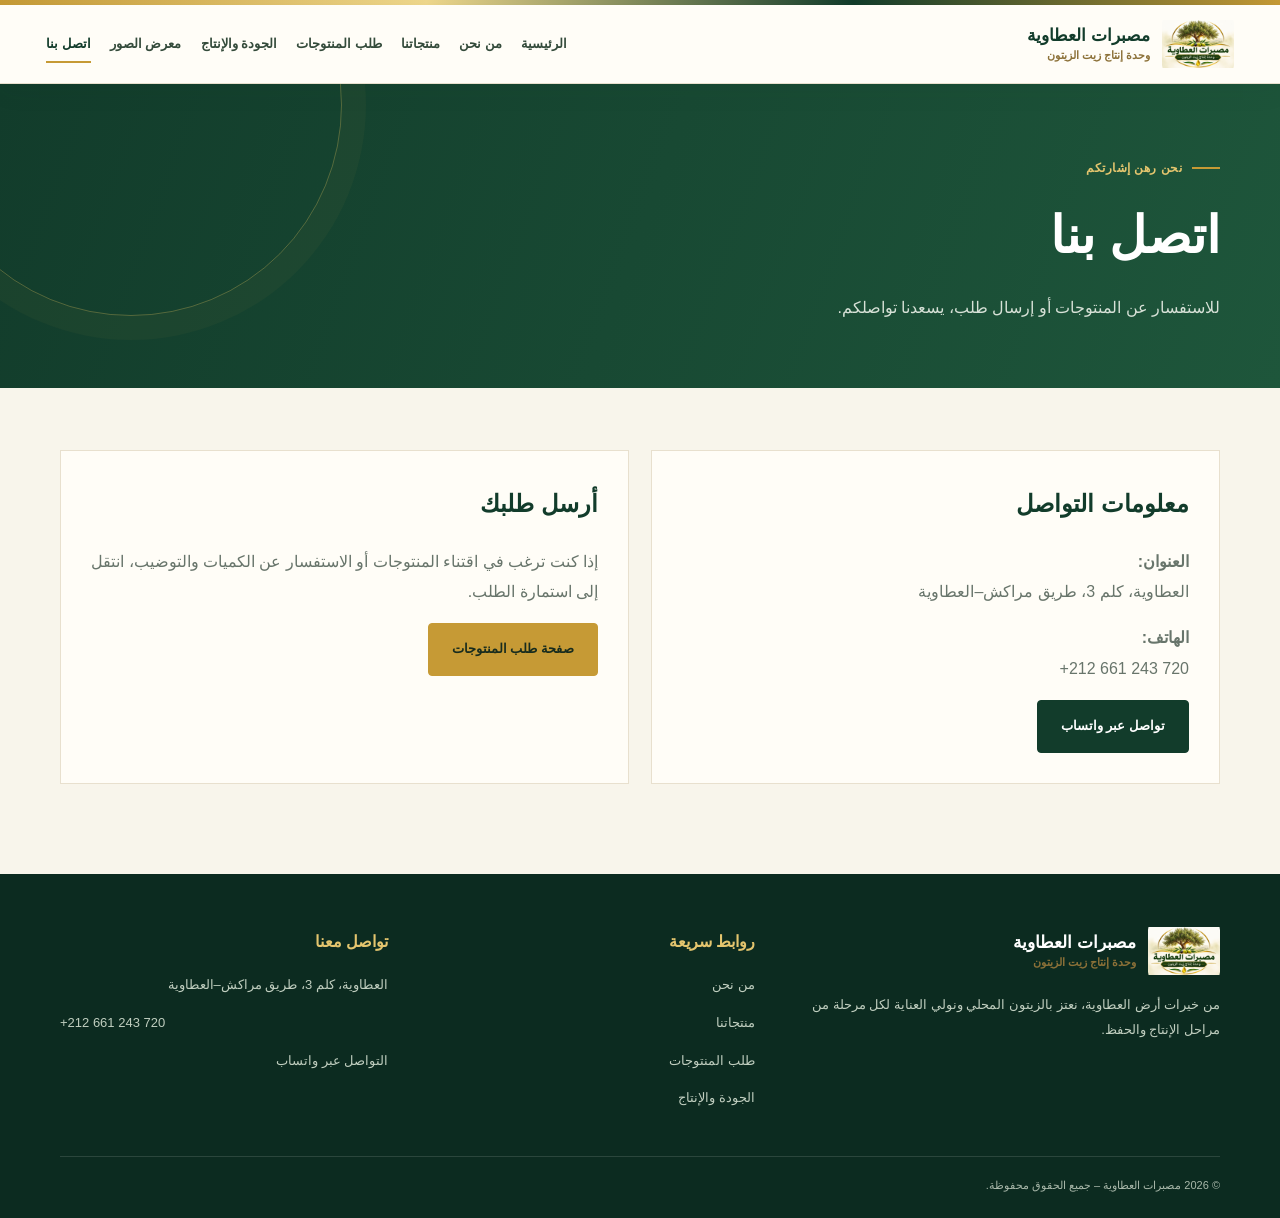
<file: contact.html>
<!doctype html><html lang="ar" dir="rtl"><head><meta charset="utf-8"><meta name="viewport" content="width=device-width,initial-scale=1"><meta name="description" content="معلومات التواصل مع مصبرات العطاوية"><meta name="theme-color" content="#123c2b"><title>اتصل بنا | مصبرات العطاوية</title><style>
:root{--forest:#123c2b;--forest2:#1e563b;--gold:#c69a35;--gold2:#e4c56e;--cream:#f8f5eb;--paper:#fffdf7;--ink:#1d2d23;--muted:#68756b;--line:#e8e0ce}
*{box-sizing:border-box}html{scroll-behavior:smooth}body{margin:0;background:var(--cream);color:var(--ink);font-family:"Cairo","Noto Naskh Arabic",Tahoma,Arial,sans-serif;line-height:1.9}a{color:inherit;text-decoration:none}img{max-width:100%;display:block}
.topline{height:5px;background:linear-gradient(90deg,var(--gold),#f0d98d,var(--forest),var(--gold))}
.header{position:sticky;top:0;z-index:20;background:rgba(255,253,247,.96);backdrop-filter:blur(12px);border-bottom:1px solid var(--line);box-shadow:0 7px 25px #173b2810}
.header-inner{max-width:1240px;margin:auto;padding:10px 26px;display:flex;align-items:center;justify-content:space-between;gap:24px}
.brand{display:flex;align-items:center;gap:12px;min-width:230px}.brand img{width:72px;height:58px;object-fit:contain;object-position:center;border-radius:8px}.brand-name{font-size:17px;font-weight:900;color:var(--forest);line-height:1.35}.brand-name small{display:block;color:#8c7138;font-size:11px;font-weight:700}
.nav{display:flex;align-items:center;gap:clamp(10px,1.5vw,22px);font-size:13px;font-weight:800;color:#344b3b}.nav a{padding:10px 0;position:relative;white-space:nowrap}.nav a:after{content:"";position:absolute;bottom:3px;right:0;width:0;height:2px;background:var(--gold);transition:.25s}.nav a:hover:after,.nav a.active:after{width:100%}.nav a.active{color:var(--forest)}
.menu{display:none;border:1px solid var(--line);background:white;color:var(--forest);border-radius:9px;padding:8px 12px;font-size:22px}
.container{width:min(1160px,calc(100% - 44px));margin:auto}.kicker{display:inline-flex;align-items:center;gap:10px;color:#94722d;font-size:12px;font-weight:900;letter-spacing:.04em}.kicker:before{content:"";width:28px;height:2px;background:var(--gold)}
.btn{display:inline-flex;align-items:center;justify-content:center;gap:9px;padding:13px 23px;border-radius:4px;background:var(--forest);border:1px solid var(--forest);color:white;font-weight:900;font-size:13px;transition:.2s;cursor:pointer}.btn:hover{background:var(--forest2);transform:translateY(-2px)}.btn-outline{background:transparent;color:var(--forest)}.btn-gold{background:var(--gold);border-color:var(--gold);color:#182c1e}
.hero{position:relative;overflow:hidden;background:radial-gradient(ellipse at 78% 50%,#e9e2c8 0,transparent 34%),linear-gradient(115deg,#f7f3e7 0%,#fdfbf5 52%,#e9eee2 100%);border-bottom:1px solid #e6dec9}
.hero:before{content:"";position:absolute;inset:0;background:repeating-linear-gradient(135deg,transparent 0 45px,#b69a5310 46px 47px);pointer-events:none}
.hero-grid{position:relative;max-width:1240px;margin:auto;min-height:610px;padding:60px 32px;display:grid;grid-template-columns:1fr 1.05fr;align-items:center;gap:42px}
.hero-copy h1{font-size:clamp(42px,5.2vw,70px);line-height:1.3;color:var(--forest);margin:16px 0;font-weight:950;letter-spacing:-1.5px}.hero-copy h1 span{color:#a47a24}.hero-copy p{max-width:590px;color:#5e6c60;font-size:17px;line-height:2.1}.hero-actions{display:flex;gap:12px;flex-wrap:wrap;margin-top:28px}
.hero-emblem{position:relative;display:flex;align-items:center;justify-content:center;min-height:450px}.hero-emblem:before{content:"";position:absolute;width:min(95%,510px);aspect-ratio:1;border-radius:50%;border:1px solid #c9a44d70;box-shadow:0 0 0 18px #c9a44d0b,0 0 0 42px #c9a44d08}.hero-emblem img{position:relative;width:min(100%,590px);filter:drop-shadow(0 22px 30px #223b251f);mix-blend-mode:multiply;border-radius:8px}
.trustbar{background:var(--forest);color:#f8f3e4}.trust-inner{max-width:1160px;margin:auto;padding:17px 24px;display:flex;justify-content:space-between;gap:20px;flex-wrap:wrap;font-size:13px;font-weight:800}.trust-inner span{display:flex;gap:9px;align-items:center}.trust-inner b{color:var(--gold2)}
.section{padding:82px 0}.section-head{text-align:center;max-width:720px;margin:0 auto 38px}.section-head h2{font-size:clamp(28px,3vw,42px);line-height:1.45;color:var(--forest);margin:10px 0}.section-head p{color:var(--muted);margin:0}
.story{display:grid;grid-template-columns:1fr 1fr;gap:65px;align-items:center}.story-panel{background:var(--paper);padding:42px;border:1px solid var(--line);box-shadow:0 15px 45px #31412d09;position:relative}.story-panel:before{content:"";position:absolute;top:0;right:0;width:65px;height:4px;background:var(--gold)}.story-panel h2{font-size:34px;color:var(--forest);line-height:1.5;margin:12px 0}.story-panel p{color:var(--muted)}
.story-seal{min-height:330px;display:grid;place-items:center;background:linear-gradient(145deg,#e8e7d6,#f8f3e4);border-radius:2px;position:relative;overflow:hidden}.story-seal img{width:86%;max-width:520px;mix-blend-mode:multiply}
.cards{display:grid;grid-template-columns:repeat(3,1fr);gap:20px}.card{background:var(--paper);border:1px solid var(--line);padding:29px;transition:.25s;position:relative;overflow:hidden}.card:hover{transform:translateY(-6px);box-shadow:0 16px 35px #1e432411;border-color:#d3b66d}.card .num{font-size:12px;color:#a27c2c;font-weight:900;letter-spacing:.1em}.card h3{font-size:22px;color:var(--forest);margin:8px 0}.card p{font-size:14px;color:var(--muted);margin:0 0 14px}.card a{font-size:13px;color:#977027;font-weight:900}
.banner{padding:55px 0;background:linear-gradient(110deg,#123c2b,#1d5238);color:white;position:relative;overflow:hidden}.banner:after{content:"";position:absolute;left:-90px;top:-170px;width:430px;height:430px;border:1px solid #d9b95c55;border-radius:50%;box-shadow:0 0 0 22px #d9b95c0a,0 0 0 50px #d9b95c08}.banner-inner{position:relative;z-index:1;display:flex;align-items:center;justify-content:space-between;gap:25px}.banner h2{font-size:30px;margin:0 0 5px}.banner p{margin:0;color:#d6e0d5;font-size:14px}
.footer{background:#0c2b20;color:#e4eadf;padding:48px 0 22px}.footer-grid{display:grid;grid-template-columns:1.3fr 1fr 1fr;gap:38px}.footer .brand-name{color:white}.footer p,.footer a{color:#c0cebf;font-size:13px}.footer h3{font-size:16px;color:#e4c56e;margin-top:5px}.footer-bottom{border-top:1px solid #ffffff20;margin-top:32px;padding-top:18px;color:#a9b8aa;font-size:11px}
.page-hero{background:linear-gradient(110deg,#123c2b,#1e563b);color:white;padding:65px 0;position:relative;overflow:hidden}.page-hero:after{content:"";position:absolute;left:-80px;top:-190px;width:420px;height:420px;border:1px solid #d9b95c55;border-radius:50%;box-shadow:0 0 0 24px #d9b95c0a}.page-hero h1{font-size:clamp(34px,4vw,52px);margin:8px 0;color:white}.page-hero p{max-width:700px;color:#d7e1d7;margin:0}.page-body{padding:62px 0 90px;min-height:50vh}.prose{max-width:900px;margin:auto;background:var(--paper);padding:38px;border:1px solid var(--line)}.prose h2{color:var(--forest)}.prose p,.prose li{color:#5e6c60}
.product-grid{display:grid;grid-template-columns:repeat(2,1fr);gap:22px}.product-card{background:var(--paper);border:1px solid var(--line);padding:28px;display:grid;grid-template-columns:120px 1fr;gap:22px;align-items:center}.product-icon{height:120px;background:linear-gradient(145deg,#e7eadc,#f5e9c9);display:grid;place-items:center;font-size:48px;border-radius:2px}.product-card h2{color:var(--forest);font-size:21px;margin:0 0 5px}.product-card p{color:var(--muted);font-size:13px;margin:0 0 12px}
.form-wrap{max-width:850px;margin:auto;background:var(--paper);border:1px solid var(--line);padding:clamp(22px,4vw,42px);box-shadow:0 18px 55px #1e43240c}.form-intro{margin-bottom:25px}.form-intro h2{color:var(--forest);font-size:27px;margin:0 0 8px}.form-intro p{color:var(--muted);font-size:14px;margin:0}.form-grid{display:grid;grid-template-columns:1fr 1fr;gap:17px}.field{margin-bottom:14px}.field.full{grid-column:1/-1}.field label{display:block;font-weight:900;color:#344b3b;font-size:13px;margin-bottom:6px}.field input,.field select,.field textarea{width:100%;padding:13px 14px;border:1px solid #dcd8ca;border-radius:3px;background:#fffefa;font:14px Tahoma,Arial,sans-serif;color:var(--ink);outline:none}.field input:focus,.field select:focus,.field textarea:focus{border-color:var(--gold);box-shadow:0 0 0 3px #c69a351c}.field textarea{min-height:100px;resize:vertical}.form-note{background:#f3efdf;padding:13px 16px;color:#74643d;font-size:12px;margin:18px 0}.form-actions{display:flex;gap:12px;flex-wrap:wrap;align-items:center}.form-actions small{color:var(--muted);font-size:11px}
.contact-grid{display:grid;grid-template-columns:1fr 1fr;gap:22px}.contact-box{padding:30px;background:var(--paper);border:1px solid var(--line)}.contact-box h2{color:var(--forest);margin-top:0}.contact-box p{color:var(--muted)}
@media(max-width:920px){.header-inner{flex-wrap:wrap}.menu{display:block}.nav{display:none;width:100%;flex-direction:column;align-items:stretch;gap:0;padding:5px 0 12px}.nav.open{display:flex}.nav a{padding:9px 4px;border-top:1px solid var(--line)}.nav a:after{display:none}.hero-grid{grid-template-columns:1fr;gap:10px;padding-top:38px}.hero-emblem{grid-row:1;min-height:300px}.hero-emblem img{max-width:500px;width:88%}.hero-emblem:before{width:70%}.hero-copy{text-align:center}.hero-copy p{margin:0 auto}.hero-actions{justify-content:center}.story{grid-template-columns:1fr;gap:25px}.cards{grid-template-columns:1fr 1fr}.footer-grid{grid-template-columns:1fr 1fr}}
@media(max-width:620px){.container{width:calc(100% - 30px)}.header-inner{padding:8px 15px}.brand{min-width:0}.brand img{width:59px;height:48px}.brand-name{font-size:15px}.hero-grid{padding:28px 17px 48px;min-height:auto}.hero-emblem{min-height:225px}.hero-emblem img{width:100%;max-width:410px}.hero-copy h1{font-size:42px}.hero-copy p{font-size:15px}.trust-inner{justify-content:center;text-align:center;gap:9px 20px}.section{padding:55px 0}.story-panel{padding:25px}.story-panel h2{font-size:27px}.cards,.product-grid,.contact-grid,.footer-grid{grid-template-columns:1fr}.product-card{grid-template-columns:82px 1fr;padding:17px;gap:15px}.product-icon{height:82px;font-size:35px}.page-hero{padding:45px 0}.page-body{padding:38px 0 60px}.prose{padding:23px}.form-grid{grid-template-columns:1fr}.field.full{grid-column:auto}.banner-inner{display:block}.banner .btn{margin-top:18px}.footer{padding-top:35px}}
</style></head><body><div class="topline"></div><header class="header"><div class="header-inner">
<a class="brand" href="index.html"><img src="association-logo.jpg" alt="شعار مصبرات العطاوية"><span class="brand-name">مصبرات العطاوية<small>وحدة إنتاج زيت الزيتون</small></span></a>
<button class="menu" aria-label="فتح القائمة" onclick="document.querySelector('.nav').classList.toggle('open')">☰</button>
<nav class="nav"><a class="" href="index.html">الرئيسية</a><a class="" href="about.html">من نحن</a><a class="" href="products.html">منتجاتنا</a><a class="" href="order.html">طلب المنتوجات</a><a class="" href="quality.html">الجودة والإنتاج</a><a class="" href="gallery.html">معرض الصور</a><a class="active" href="contact.html">اتصل بنا</a></nav></div></header><main><section class="page-hero"><div class="container"><span class="kicker" style="color:#e4c56e">نحن رهن إشارتكم</span><h1>اتصل بنا</h1><p>للاستفسار عن المنتوجات أو إرسال طلب، يسعدنا تواصلكم.</p></div></section><section class="page-body"><div class="container"><div class="contact-grid"><div class="contact-box"><h2>معلومات التواصل</h2><p><strong>العنوان:</strong><br>العطاوية، كلم 3، طريق مراكش–العطاوية</p><p><strong>الهاتف:</strong><br><span dir="ltr">+212 661 243 720</span></p><a class="btn" href="https://wa.me/212661243720">تواصل عبر واتساب</a></div><div class="contact-box"><h2>أرسل طلبك</h2><p>إذا كنت ترغب في اقتناء المنتوجات أو الاستفسار عن الكميات والتوضيب، انتقل إلى استمارة الطلب.</p><a class="btn btn-gold" href="order.html">صفحة طلب المنتوجات</a></div></div></div></section></main><footer class="footer"><div class="container"><div class="footer-grid">
<div><a class="brand" href="index.html"><img src="association-logo.jpg" alt="شعار مصبرات العطاوية"><span class="brand-name">مصبرات العطاوية<small>وحدة إنتاج زيت الزيتون</small></span></a><p>من خيرات أرض العطاوية، نعتز بالزيتون المحلي ونولي العناية لكل مرحلة من مراحل الإنتاج والحفظ.</p></div>
<div><h3>روابط سريعة</h3><p><a href="about.html">من نحن</a></p><p><a href="products.html">منتجاتنا</a></p><p><a href="order.html">طلب المنتوجات</a></p><p><a href="quality.html">الجودة والإنتاج</a></p></div>
<div><h3>تواصل معنا</h3><p>العطاوية، كلم 3، طريق مراكش–العطاوية</p><p dir="ltr">+212 661 243 720</p><p><a href="https://wa.me/212661243720">التواصل عبر واتساب</a></p></div>
</div><div class="footer-bottom">© <span id="year"></span> مصبرات العطاوية – جميع الحقوق محفوظة.</div></div></footer>
<script>document.getElementById('year').textContent=new Date().getFullYear();</script></body></html>
</file>
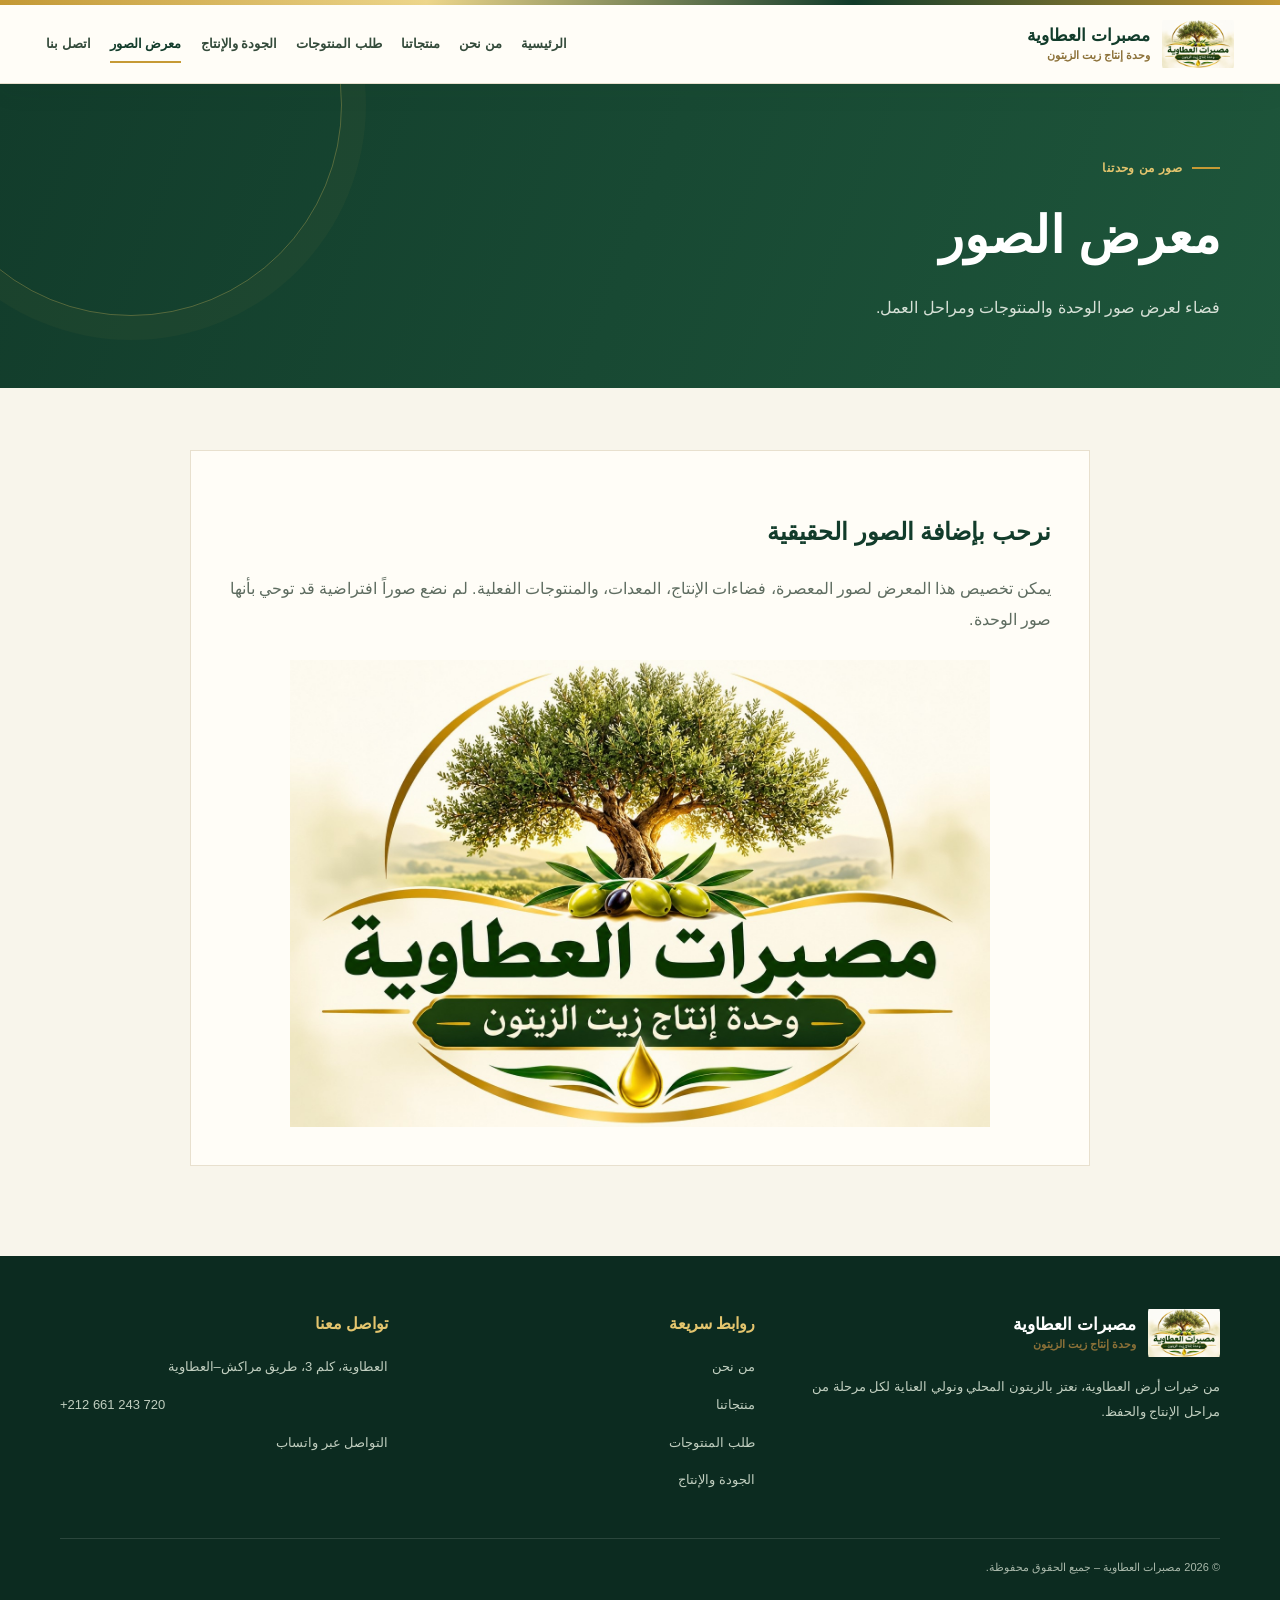
<file: gallery.html>
<!doctype html><html lang="ar" dir="rtl"><head><meta charset="utf-8"><meta name="viewport" content="width=device-width,initial-scale=1"><meta name="description" content="معرض صور مصبرات العطاوية"><meta name="theme-color" content="#123c2b"><title>معرض الصور | مصبرات العطاوية</title><style>
:root{--forest:#123c2b;--forest2:#1e563b;--gold:#c69a35;--gold2:#e4c56e;--cream:#f8f5eb;--paper:#fffdf7;--ink:#1d2d23;--muted:#68756b;--line:#e8e0ce}
*{box-sizing:border-box}html{scroll-behavior:smooth}body{margin:0;background:var(--cream);color:var(--ink);font-family:"Cairo","Noto Naskh Arabic",Tahoma,Arial,sans-serif;line-height:1.9}a{color:inherit;text-decoration:none}img{max-width:100%;display:block}
.topline{height:5px;background:linear-gradient(90deg,var(--gold),#f0d98d,var(--forest),var(--gold))}
.header{position:sticky;top:0;z-index:20;background:rgba(255,253,247,.96);backdrop-filter:blur(12px);border-bottom:1px solid var(--line);box-shadow:0 7px 25px #173b2810}
.header-inner{max-width:1240px;margin:auto;padding:10px 26px;display:flex;align-items:center;justify-content:space-between;gap:24px}
.brand{display:flex;align-items:center;gap:12px;min-width:230px}.brand img{width:72px;height:58px;object-fit:contain;object-position:center;border-radius:8px}.brand-name{font-size:17px;font-weight:900;color:var(--forest);line-height:1.35}.brand-name small{display:block;color:#8c7138;font-size:11px;font-weight:700}
.nav{display:flex;align-items:center;gap:clamp(10px,1.5vw,22px);font-size:13px;font-weight:800;color:#344b3b}.nav a{padding:10px 0;position:relative;white-space:nowrap}.nav a:after{content:"";position:absolute;bottom:3px;right:0;width:0;height:2px;background:var(--gold);transition:.25s}.nav a:hover:after,.nav a.active:after{width:100%}.nav a.active{color:var(--forest)}
.menu{display:none;border:1px solid var(--line);background:white;color:var(--forest);border-radius:9px;padding:8px 12px;font-size:22px}
.container{width:min(1160px,calc(100% - 44px));margin:auto}.kicker{display:inline-flex;align-items:center;gap:10px;color:#94722d;font-size:12px;font-weight:900;letter-spacing:.04em}.kicker:before{content:"";width:28px;height:2px;background:var(--gold)}
.btn{display:inline-flex;align-items:center;justify-content:center;gap:9px;padding:13px 23px;border-radius:4px;background:var(--forest);border:1px solid var(--forest);color:white;font-weight:900;font-size:13px;transition:.2s;cursor:pointer}.btn:hover{background:var(--forest2);transform:translateY(-2px)}.btn-outline{background:transparent;color:var(--forest)}.btn-gold{background:var(--gold);border-color:var(--gold);color:#182c1e}
.hero{position:relative;overflow:hidden;background:radial-gradient(ellipse at 78% 50%,#e9e2c8 0,transparent 34%),linear-gradient(115deg,#f7f3e7 0%,#fdfbf5 52%,#e9eee2 100%);border-bottom:1px solid #e6dec9}
.hero:before{content:"";position:absolute;inset:0;background:repeating-linear-gradient(135deg,transparent 0 45px,#b69a5310 46px 47px);pointer-events:none}
.hero-grid{position:relative;max-width:1240px;margin:auto;min-height:610px;padding:60px 32px;display:grid;grid-template-columns:1fr 1.05fr;align-items:center;gap:42px}
.hero-copy h1{font-size:clamp(42px,5.2vw,70px);line-height:1.3;color:var(--forest);margin:16px 0;font-weight:950;letter-spacing:-1.5px}.hero-copy h1 span{color:#a47a24}.hero-copy p{max-width:590px;color:#5e6c60;font-size:17px;line-height:2.1}.hero-actions{display:flex;gap:12px;flex-wrap:wrap;margin-top:28px}
.hero-emblem{position:relative;display:flex;align-items:center;justify-content:center;min-height:450px}.hero-emblem:before{content:"";position:absolute;width:min(95%,510px);aspect-ratio:1;border-radius:50%;border:1px solid #c9a44d70;box-shadow:0 0 0 18px #c9a44d0b,0 0 0 42px #c9a44d08}.hero-emblem img{position:relative;width:min(100%,590px);filter:drop-shadow(0 22px 30px #223b251f);mix-blend-mode:multiply;border-radius:8px}
.trustbar{background:var(--forest);color:#f8f3e4}.trust-inner{max-width:1160px;margin:auto;padding:17px 24px;display:flex;justify-content:space-between;gap:20px;flex-wrap:wrap;font-size:13px;font-weight:800}.trust-inner span{display:flex;gap:9px;align-items:center}.trust-inner b{color:var(--gold2)}
.section{padding:82px 0}.section-head{text-align:center;max-width:720px;margin:0 auto 38px}.section-head h2{font-size:clamp(28px,3vw,42px);line-height:1.45;color:var(--forest);margin:10px 0}.section-head p{color:var(--muted);margin:0}
.story{display:grid;grid-template-columns:1fr 1fr;gap:65px;align-items:center}.story-panel{background:var(--paper);padding:42px;border:1px solid var(--line);box-shadow:0 15px 45px #31412d09;position:relative}.story-panel:before{content:"";position:absolute;top:0;right:0;width:65px;height:4px;background:var(--gold)}.story-panel h2{font-size:34px;color:var(--forest);line-height:1.5;margin:12px 0}.story-panel p{color:var(--muted)}
.story-seal{min-height:330px;display:grid;place-items:center;background:linear-gradient(145deg,#e8e7d6,#f8f3e4);border-radius:2px;position:relative;overflow:hidden}.story-seal img{width:86%;max-width:520px;mix-blend-mode:multiply}
.cards{display:grid;grid-template-columns:repeat(3,1fr);gap:20px}.card{background:var(--paper);border:1px solid var(--line);padding:29px;transition:.25s;position:relative;overflow:hidden}.card:hover{transform:translateY(-6px);box-shadow:0 16px 35px #1e432411;border-color:#d3b66d}.card .num{font-size:12px;color:#a27c2c;font-weight:900;letter-spacing:.1em}.card h3{font-size:22px;color:var(--forest);margin:8px 0}.card p{font-size:14px;color:var(--muted);margin:0 0 14px}.card a{font-size:13px;color:#977027;font-weight:900}
.banner{padding:55px 0;background:linear-gradient(110deg,#123c2b,#1d5238);color:white;position:relative;overflow:hidden}.banner:after{content:"";position:absolute;left:-90px;top:-170px;width:430px;height:430px;border:1px solid #d9b95c55;border-radius:50%;box-shadow:0 0 0 22px #d9b95c0a,0 0 0 50px #d9b95c08}.banner-inner{position:relative;z-index:1;display:flex;align-items:center;justify-content:space-between;gap:25px}.banner h2{font-size:30px;margin:0 0 5px}.banner p{margin:0;color:#d6e0d5;font-size:14px}
.footer{background:#0c2b20;color:#e4eadf;padding:48px 0 22px}.footer-grid{display:grid;grid-template-columns:1.3fr 1fr 1fr;gap:38px}.footer .brand-name{color:white}.footer p,.footer a{color:#c0cebf;font-size:13px}.footer h3{font-size:16px;color:#e4c56e;margin-top:5px}.footer-bottom{border-top:1px solid #ffffff20;margin-top:32px;padding-top:18px;color:#a9b8aa;font-size:11px}
.page-hero{background:linear-gradient(110deg,#123c2b,#1e563b);color:white;padding:65px 0;position:relative;overflow:hidden}.page-hero:after{content:"";position:absolute;left:-80px;top:-190px;width:420px;height:420px;border:1px solid #d9b95c55;border-radius:50%;box-shadow:0 0 0 24px #d9b95c0a}.page-hero h1{font-size:clamp(34px,4vw,52px);margin:8px 0;color:white}.page-hero p{max-width:700px;color:#d7e1d7;margin:0}.page-body{padding:62px 0 90px;min-height:50vh}.prose{max-width:900px;margin:auto;background:var(--paper);padding:38px;border:1px solid var(--line)}.prose h2{color:var(--forest)}.prose p,.prose li{color:#5e6c60}
.product-grid{display:grid;grid-template-columns:repeat(2,1fr);gap:22px}.product-card{background:var(--paper);border:1px solid var(--line);padding:28px;display:grid;grid-template-columns:120px 1fr;gap:22px;align-items:center}.product-icon{height:120px;background:linear-gradient(145deg,#e7eadc,#f5e9c9);display:grid;place-items:center;font-size:48px;border-radius:2px}.product-card h2{color:var(--forest);font-size:21px;margin:0 0 5px}.product-card p{color:var(--muted);font-size:13px;margin:0 0 12px}
.form-wrap{max-width:850px;margin:auto;background:var(--paper);border:1px solid var(--line);padding:clamp(22px,4vw,42px);box-shadow:0 18px 55px #1e43240c}.form-intro{margin-bottom:25px}.form-intro h2{color:var(--forest);font-size:27px;margin:0 0 8px}.form-intro p{color:var(--muted);font-size:14px;margin:0}.form-grid{display:grid;grid-template-columns:1fr 1fr;gap:17px}.field{margin-bottom:14px}.field.full{grid-column:1/-1}.field label{display:block;font-weight:900;color:#344b3b;font-size:13px;margin-bottom:6px}.field input,.field select,.field textarea{width:100%;padding:13px 14px;border:1px solid #dcd8ca;border-radius:3px;background:#fffefa;font:14px Tahoma,Arial,sans-serif;color:var(--ink);outline:none}.field input:focus,.field select:focus,.field textarea:focus{border-color:var(--gold);box-shadow:0 0 0 3px #c69a351c}.field textarea{min-height:100px;resize:vertical}.form-note{background:#f3efdf;padding:13px 16px;color:#74643d;font-size:12px;margin:18px 0}.form-actions{display:flex;gap:12px;flex-wrap:wrap;align-items:center}.form-actions small{color:var(--muted);font-size:11px}
.contact-grid{display:grid;grid-template-columns:1fr 1fr;gap:22px}.contact-box{padding:30px;background:var(--paper);border:1px solid var(--line)}.contact-box h2{color:var(--forest);margin-top:0}.contact-box p{color:var(--muted)}
@media(max-width:920px){.header-inner{flex-wrap:wrap}.menu{display:block}.nav{display:none;width:100%;flex-direction:column;align-items:stretch;gap:0;padding:5px 0 12px}.nav.open{display:flex}.nav a{padding:9px 4px;border-top:1px solid var(--line)}.nav a:after{display:none}.hero-grid{grid-template-columns:1fr;gap:10px;padding-top:38px}.hero-emblem{grid-row:1;min-height:300px}.hero-emblem img{max-width:500px;width:88%}.hero-emblem:before{width:70%}.hero-copy{text-align:center}.hero-copy p{margin:0 auto}.hero-actions{justify-content:center}.story{grid-template-columns:1fr;gap:25px}.cards{grid-template-columns:1fr 1fr}.footer-grid{grid-template-columns:1fr 1fr}}
@media(max-width:620px){.container{width:calc(100% - 30px)}.header-inner{padding:8px 15px}.brand{min-width:0}.brand img{width:59px;height:48px}.brand-name{font-size:15px}.hero-grid{padding:28px 17px 48px;min-height:auto}.hero-emblem{min-height:225px}.hero-emblem img{width:100%;max-width:410px}.hero-copy h1{font-size:42px}.hero-copy p{font-size:15px}.trust-inner{justify-content:center;text-align:center;gap:9px 20px}.section{padding:55px 0}.story-panel{padding:25px}.story-panel h2{font-size:27px}.cards,.product-grid,.contact-grid,.footer-grid{grid-template-columns:1fr}.product-card{grid-template-columns:82px 1fr;padding:17px;gap:15px}.product-icon{height:82px;font-size:35px}.page-hero{padding:45px 0}.page-body{padding:38px 0 60px}.prose{padding:23px}.form-grid{grid-template-columns:1fr}.field.full{grid-column:auto}.banner-inner{display:block}.banner .btn{margin-top:18px}.footer{padding-top:35px}}
</style></head><body><div class="topline"></div><header class="header"><div class="header-inner">
<a class="brand" href="index.html"><img src="association-logo.jpg" alt="شعار مصبرات العطاوية"><span class="brand-name">مصبرات العطاوية<small>وحدة إنتاج زيت الزيتون</small></span></a>
<button class="menu" aria-label="فتح القائمة" onclick="document.querySelector('.nav').classList.toggle('open')">☰</button>
<nav class="nav"><a class="" href="index.html">الرئيسية</a><a class="" href="about.html">من نحن</a><a class="" href="products.html">منتجاتنا</a><a class="" href="order.html">طلب المنتوجات</a><a class="" href="quality.html">الجودة والإنتاج</a><a class="active" href="gallery.html">معرض الصور</a><a class="" href="contact.html">اتصل بنا</a></nav></div></header><main><section class="page-hero"><div class="container"><span class="kicker" style="color:#e4c56e">صور من وحدتنا</span><h1>معرض الصور</h1><p>فضاء لعرض صور الوحدة والمنتوجات ومراحل العمل.</p></div></section><section class="page-body"><div class="container"><div class="prose"><h2>نرحب بإضافة الصور الحقيقية</h2><p>يمكن تخصيص هذا المعرض لصور المعصرة، فضاءات الإنتاج، المعدات، والمنتوجات الفعلية. لم نضع صوراً افتراضية قد توحي بأنها صور الوحدة.</p><img src="association-logo.jpg" alt="شعار مصبرات العطاوية" style="width:min(100%,700px);margin:25px auto 0;mix-blend-mode:multiply"></div></div></section></main><footer class="footer"><div class="container"><div class="footer-grid">
<div><a class="brand" href="index.html"><img src="association-logo.jpg" alt="شعار مصبرات العطاوية"><span class="brand-name">مصبرات العطاوية<small>وحدة إنتاج زيت الزيتون</small></span></a><p>من خيرات أرض العطاوية، نعتز بالزيتون المحلي ونولي العناية لكل مرحلة من مراحل الإنتاج والحفظ.</p></div>
<div><h3>روابط سريعة</h3><p><a href="about.html">من نحن</a></p><p><a href="products.html">منتجاتنا</a></p><p><a href="order.html">طلب المنتوجات</a></p><p><a href="quality.html">الجودة والإنتاج</a></p></div>
<div><h3>تواصل معنا</h3><p>العطاوية، كلم 3، طريق مراكش–العطاوية</p><p dir="ltr">+212 661 243 720</p><p><a href="https://wa.me/212661243720">التواصل عبر واتساب</a></p></div>
</div><div class="footer-bottom">© <span id="year"></span> مصبرات العطاوية – جميع الحقوق محفوظة.</div></div></footer>
<script>document.getElementById('year').textContent=new Date().getFullYear();</script></body></html>
</file>
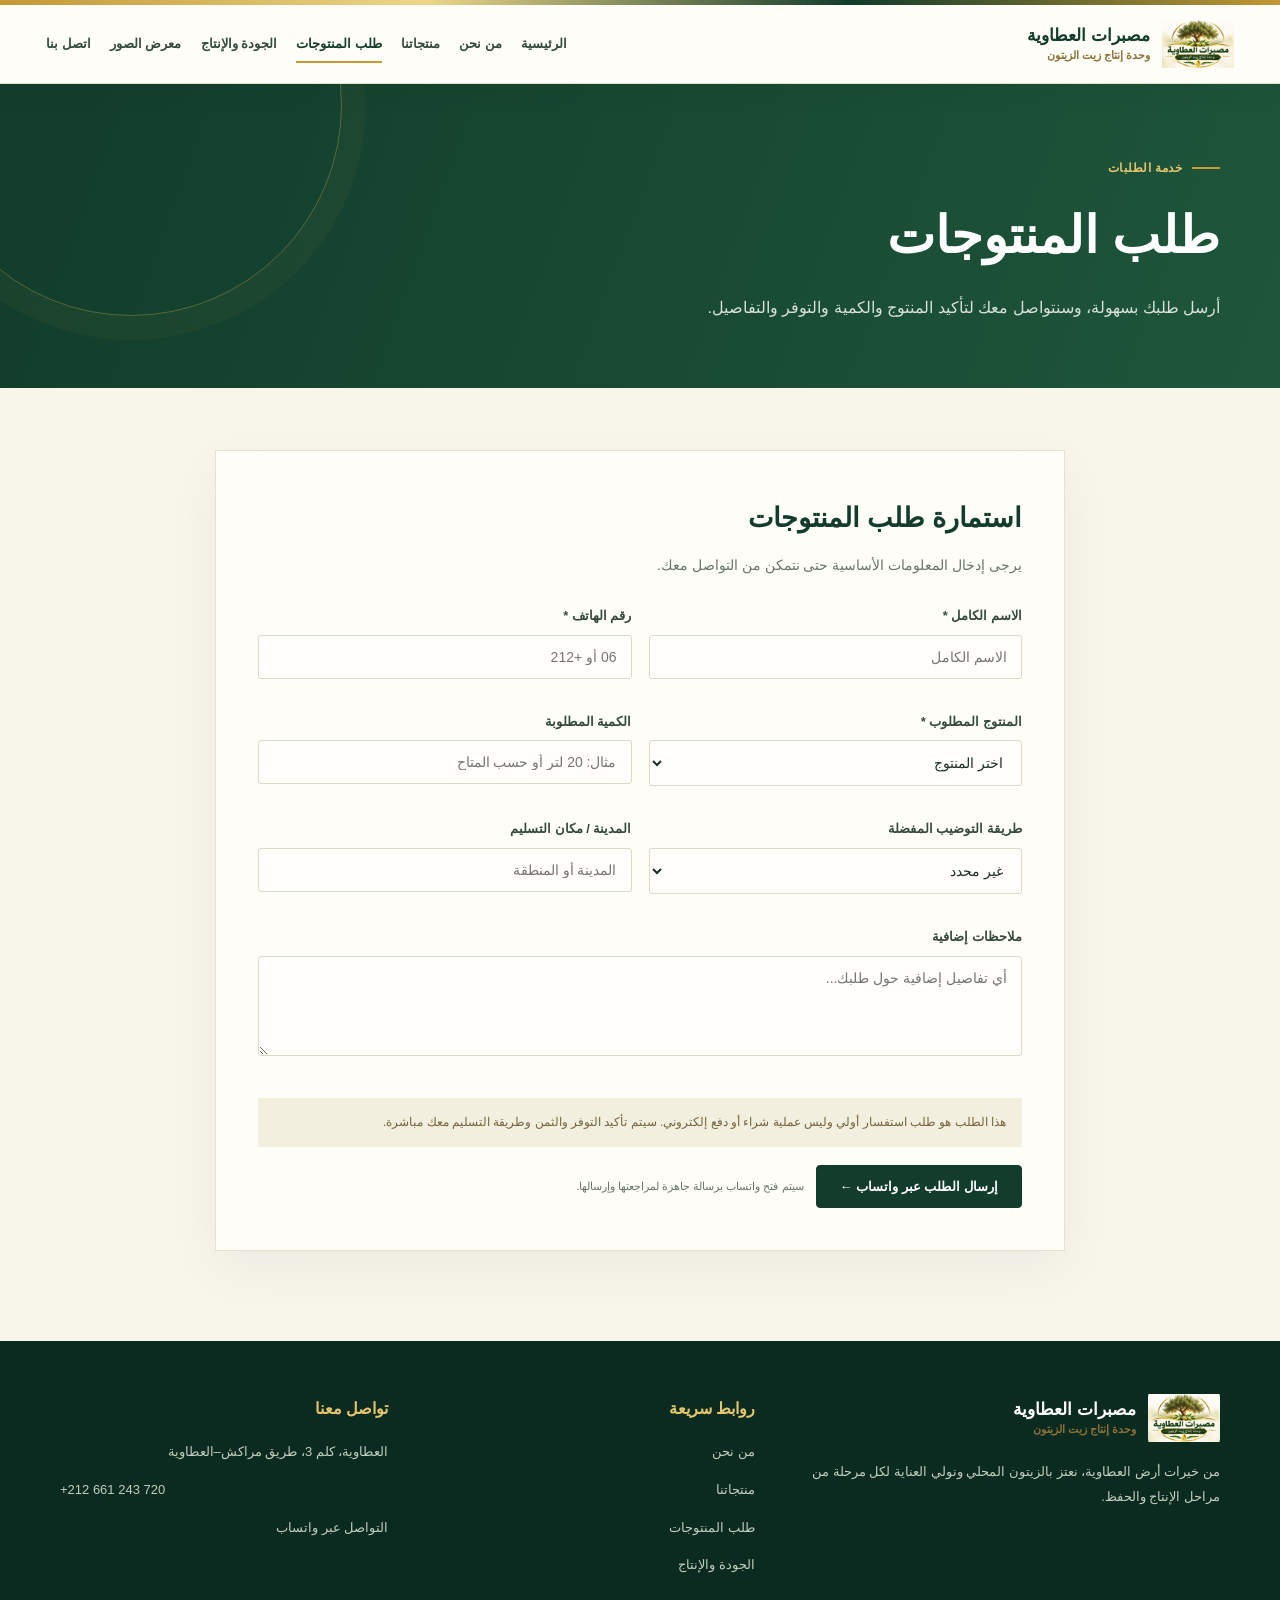
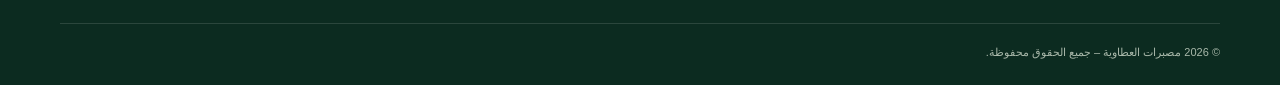
<file: order.html>
<!doctype html><html lang="ar" dir="rtl"><head><meta charset="utf-8"><meta name="viewport" content="width=device-width,initial-scale=1"><meta name="description" content="استمارة طلب منتوجات مصبرات العطاوية"><meta name="theme-color" content="#123c2b"><title>طلب المنتوجات | مصبرات العطاوية</title><style>
:root{--forest:#123c2b;--forest2:#1e563b;--gold:#c69a35;--gold2:#e4c56e;--cream:#f8f5eb;--paper:#fffdf7;--ink:#1d2d23;--muted:#68756b;--line:#e8e0ce}
*{box-sizing:border-box}html{scroll-behavior:smooth}body{margin:0;background:var(--cream);color:var(--ink);font-family:"Cairo","Noto Naskh Arabic",Tahoma,Arial,sans-serif;line-height:1.9}a{color:inherit;text-decoration:none}img{max-width:100%;display:block}
.topline{height:5px;background:linear-gradient(90deg,var(--gold),#f0d98d,var(--forest),var(--gold))}
.header{position:sticky;top:0;z-index:20;background:rgba(255,253,247,.96);backdrop-filter:blur(12px);border-bottom:1px solid var(--line);box-shadow:0 7px 25px #173b2810}
.header-inner{max-width:1240px;margin:auto;padding:10px 26px;display:flex;align-items:center;justify-content:space-between;gap:24px}
.brand{display:flex;align-items:center;gap:12px;min-width:230px}.brand img{width:72px;height:58px;object-fit:contain;object-position:center;border-radius:8px}.brand-name{font-size:17px;font-weight:900;color:var(--forest);line-height:1.35}.brand-name small{display:block;color:#8c7138;font-size:11px;font-weight:700}
.nav{display:flex;align-items:center;gap:clamp(10px,1.5vw,22px);font-size:13px;font-weight:800;color:#344b3b}.nav a{padding:10px 0;position:relative;white-space:nowrap}.nav a:after{content:"";position:absolute;bottom:3px;right:0;width:0;height:2px;background:var(--gold);transition:.25s}.nav a:hover:after,.nav a.active:after{width:100%}.nav a.active{color:var(--forest)}
.menu{display:none;border:1px solid var(--line);background:white;color:var(--forest);border-radius:9px;padding:8px 12px;font-size:22px}
.container{width:min(1160px,calc(100% - 44px));margin:auto}.kicker{display:inline-flex;align-items:center;gap:10px;color:#94722d;font-size:12px;font-weight:900;letter-spacing:.04em}.kicker:before{content:"";width:28px;height:2px;background:var(--gold)}
.btn{display:inline-flex;align-items:center;justify-content:center;gap:9px;padding:13px 23px;border-radius:4px;background:var(--forest);border:1px solid var(--forest);color:white;font-weight:900;font-size:13px;transition:.2s;cursor:pointer}.btn:hover{background:var(--forest2);transform:translateY(-2px)}.btn-outline{background:transparent;color:var(--forest)}.btn-gold{background:var(--gold);border-color:var(--gold);color:#182c1e}
.hero{position:relative;overflow:hidden;background:radial-gradient(ellipse at 78% 50%,#e9e2c8 0,transparent 34%),linear-gradient(115deg,#f7f3e7 0%,#fdfbf5 52%,#e9eee2 100%);border-bottom:1px solid #e6dec9}
.hero:before{content:"";position:absolute;inset:0;background:repeating-linear-gradient(135deg,transparent 0 45px,#b69a5310 46px 47px);pointer-events:none}
.hero-grid{position:relative;max-width:1240px;margin:auto;min-height:610px;padding:60px 32px;display:grid;grid-template-columns:1fr 1.05fr;align-items:center;gap:42px}
.hero-copy h1{font-size:clamp(42px,5.2vw,70px);line-height:1.3;color:var(--forest);margin:16px 0;font-weight:950;letter-spacing:-1.5px}.hero-copy h1 span{color:#a47a24}.hero-copy p{max-width:590px;color:#5e6c60;font-size:17px;line-height:2.1}.hero-actions{display:flex;gap:12px;flex-wrap:wrap;margin-top:28px}
.hero-emblem{position:relative;display:flex;align-items:center;justify-content:center;min-height:450px}.hero-emblem:before{content:"";position:absolute;width:min(95%,510px);aspect-ratio:1;border-radius:50%;border:1px solid #c9a44d70;box-shadow:0 0 0 18px #c9a44d0b,0 0 0 42px #c9a44d08}.hero-emblem img{position:relative;width:min(100%,590px);filter:drop-shadow(0 22px 30px #223b251f);mix-blend-mode:multiply;border-radius:8px}
.trustbar{background:var(--forest);color:#f8f3e4}.trust-inner{max-width:1160px;margin:auto;padding:17px 24px;display:flex;justify-content:space-between;gap:20px;flex-wrap:wrap;font-size:13px;font-weight:800}.trust-inner span{display:flex;gap:9px;align-items:center}.trust-inner b{color:var(--gold2)}
.section{padding:82px 0}.section-head{text-align:center;max-width:720px;margin:0 auto 38px}.section-head h2{font-size:clamp(28px,3vw,42px);line-height:1.45;color:var(--forest);margin:10px 0}.section-head p{color:var(--muted);margin:0}
.story{display:grid;grid-template-columns:1fr 1fr;gap:65px;align-items:center}.story-panel{background:var(--paper);padding:42px;border:1px solid var(--line);box-shadow:0 15px 45px #31412d09;position:relative}.story-panel:before{content:"";position:absolute;top:0;right:0;width:65px;height:4px;background:var(--gold)}.story-panel h2{font-size:34px;color:var(--forest);line-height:1.5;margin:12px 0}.story-panel p{color:var(--muted)}
.story-seal{min-height:330px;display:grid;place-items:center;background:linear-gradient(145deg,#e8e7d6,#f8f3e4);border-radius:2px;position:relative;overflow:hidden}.story-seal img{width:86%;max-width:520px;mix-blend-mode:multiply}
.cards{display:grid;grid-template-columns:repeat(3,1fr);gap:20px}.card{background:var(--paper);border:1px solid var(--line);padding:29px;transition:.25s;position:relative;overflow:hidden}.card:hover{transform:translateY(-6px);box-shadow:0 16px 35px #1e432411;border-color:#d3b66d}.card .num{font-size:12px;color:#a27c2c;font-weight:900;letter-spacing:.1em}.card h3{font-size:22px;color:var(--forest);margin:8px 0}.card p{font-size:14px;color:var(--muted);margin:0 0 14px}.card a{font-size:13px;color:#977027;font-weight:900}
.banner{padding:55px 0;background:linear-gradient(110deg,#123c2b,#1d5238);color:white;position:relative;overflow:hidden}.banner:after{content:"";position:absolute;left:-90px;top:-170px;width:430px;height:430px;border:1px solid #d9b95c55;border-radius:50%;box-shadow:0 0 0 22px #d9b95c0a,0 0 0 50px #d9b95c08}.banner-inner{position:relative;z-index:1;display:flex;align-items:center;justify-content:space-between;gap:25px}.banner h2{font-size:30px;margin:0 0 5px}.banner p{margin:0;color:#d6e0d5;font-size:14px}
.footer{background:#0c2b20;color:#e4eadf;padding:48px 0 22px}.footer-grid{display:grid;grid-template-columns:1.3fr 1fr 1fr;gap:38px}.footer .brand-name{color:white}.footer p,.footer a{color:#c0cebf;font-size:13px}.footer h3{font-size:16px;color:#e4c56e;margin-top:5px}.footer-bottom{border-top:1px solid #ffffff20;margin-top:32px;padding-top:18px;color:#a9b8aa;font-size:11px}
.page-hero{background:linear-gradient(110deg,#123c2b,#1e563b);color:white;padding:65px 0;position:relative;overflow:hidden}.page-hero:after{content:"";position:absolute;left:-80px;top:-190px;width:420px;height:420px;border:1px solid #d9b95c55;border-radius:50%;box-shadow:0 0 0 24px #d9b95c0a}.page-hero h1{font-size:clamp(34px,4vw,52px);margin:8px 0;color:white}.page-hero p{max-width:700px;color:#d7e1d7;margin:0}.page-body{padding:62px 0 90px;min-height:50vh}.prose{max-width:900px;margin:auto;background:var(--paper);padding:38px;border:1px solid var(--line)}.prose h2{color:var(--forest)}.prose p,.prose li{color:#5e6c60}
.product-grid{display:grid;grid-template-columns:repeat(2,1fr);gap:22px}.product-card{background:var(--paper);border:1px solid var(--line);padding:28px;display:grid;grid-template-columns:120px 1fr;gap:22px;align-items:center}.product-icon{height:120px;background:linear-gradient(145deg,#e7eadc,#f5e9c9);display:grid;place-items:center;font-size:48px;border-radius:2px}.product-card h2{color:var(--forest);font-size:21px;margin:0 0 5px}.product-card p{color:var(--muted);font-size:13px;margin:0 0 12px}
.form-wrap{max-width:850px;margin:auto;background:var(--paper);border:1px solid var(--line);padding:clamp(22px,4vw,42px);box-shadow:0 18px 55px #1e43240c}.form-intro{margin-bottom:25px}.form-intro h2{color:var(--forest);font-size:27px;margin:0 0 8px}.form-intro p{color:var(--muted);font-size:14px;margin:0}.form-grid{display:grid;grid-template-columns:1fr 1fr;gap:17px}.field{margin-bottom:14px}.field.full{grid-column:1/-1}.field label{display:block;font-weight:900;color:#344b3b;font-size:13px;margin-bottom:6px}.field input,.field select,.field textarea{width:100%;padding:13px 14px;border:1px solid #dcd8ca;border-radius:3px;background:#fffefa;font:14px Tahoma,Arial,sans-serif;color:var(--ink);outline:none}.field input:focus,.field select:focus,.field textarea:focus{border-color:var(--gold);box-shadow:0 0 0 3px #c69a351c}.field textarea{min-height:100px;resize:vertical}.form-note{background:#f3efdf;padding:13px 16px;color:#74643d;font-size:12px;margin:18px 0}.form-actions{display:flex;gap:12px;flex-wrap:wrap;align-items:center}.form-actions small{color:var(--muted);font-size:11px}
.contact-grid{display:grid;grid-template-columns:1fr 1fr;gap:22px}.contact-box{padding:30px;background:var(--paper);border:1px solid var(--line)}.contact-box h2{color:var(--forest);margin-top:0}.contact-box p{color:var(--muted)}
@media(max-width:920px){.header-inner{flex-wrap:wrap}.menu{display:block}.nav{display:none;width:100%;flex-direction:column;align-items:stretch;gap:0;padding:5px 0 12px}.nav.open{display:flex}.nav a{padding:9px 4px;border-top:1px solid var(--line)}.nav a:after{display:none}.hero-grid{grid-template-columns:1fr;gap:10px;padding-top:38px}.hero-emblem{grid-row:1;min-height:300px}.hero-emblem img{max-width:500px;width:88%}.hero-emblem:before{width:70%}.hero-copy{text-align:center}.hero-copy p{margin:0 auto}.hero-actions{justify-content:center}.story{grid-template-columns:1fr;gap:25px}.cards{grid-template-columns:1fr 1fr}.footer-grid{grid-template-columns:1fr 1fr}}
@media(max-width:620px){.container{width:calc(100% - 30px)}.header-inner{padding:8px 15px}.brand{min-width:0}.brand img{width:59px;height:48px}.brand-name{font-size:15px}.hero-grid{padding:28px 17px 48px;min-height:auto}.hero-emblem{min-height:225px}.hero-emblem img{width:100%;max-width:410px}.hero-copy h1{font-size:42px}.hero-copy p{font-size:15px}.trust-inner{justify-content:center;text-align:center;gap:9px 20px}.section{padding:55px 0}.story-panel{padding:25px}.story-panel h2{font-size:27px}.cards,.product-grid,.contact-grid,.footer-grid{grid-template-columns:1fr}.product-card{grid-template-columns:82px 1fr;padding:17px;gap:15px}.product-icon{height:82px;font-size:35px}.page-hero{padding:45px 0}.page-body{padding:38px 0 60px}.prose{padding:23px}.form-grid{grid-template-columns:1fr}.field.full{grid-column:auto}.banner-inner{display:block}.banner .btn{margin-top:18px}.footer{padding-top:35px}}
</style></head><body><div class="topline"></div><header class="header"><div class="header-inner">
<a class="brand" href="index.html"><img src="association-logo.jpg" alt="شعار مصبرات العطاوية"><span class="brand-name">مصبرات العطاوية<small>وحدة إنتاج زيت الزيتون</small></span></a>
<button class="menu" aria-label="فتح القائمة" onclick="document.querySelector('.nav').classList.toggle('open')">☰</button>
<nav class="nav"><a class="" href="index.html">الرئيسية</a><a class="" href="about.html">من نحن</a><a class="" href="products.html">منتجاتنا</a><a class="active" href="order.html">طلب المنتوجات</a><a class="" href="quality.html">الجودة والإنتاج</a><a class="" href="gallery.html">معرض الصور</a><a class="" href="contact.html">اتصل بنا</a></nav></div></header><main><section class="page-hero"><div class="container"><span class="kicker" style="color:#e4c56e">خدمة الطلبات</span><h1>طلب المنتوجات</h1><p>أرسل طلبك بسهولة، وسنتواصل معك لتأكيد المنتوج والكمية والتوفر والتفاصيل.</p></div></section><section class="page-body"><div class="container"><div class="form-wrap"><div class="form-intro"><h2>استمارة طلب المنتوجات</h2><p>يرجى إدخال المعلومات الأساسية حتى نتمكن من التواصل معك.</p></div>
<form id="orderForm"><div class="form-grid">
<div class="field"><label for="customer">الاسم الكامل *</label><input id="customer" name="customer" required placeholder="الاسم الكامل"></div>
<div class="field"><label for="phone">رقم الهاتف *</label><input id="phone" name="phone" required inputmode="tel" placeholder="06 أو +212"></div>
<div class="field"><label for="product">المنتوج المطلوب *</label><select id="product" name="product" required><option value="">اختر المنتوج</option><option>زيت زيتون بكر ممتاز معبأ</option><option>زيت زيتون بكر ممتاز سائب</option><option>زيت زيتون بكر عادي معبأ</option><option>زيت زيتون بكر عادي سائب</option><option>منتوج آخر / استفسار عام</option></select></div>
<div class="field"><label for="quantity">الكمية المطلوبة</label><input id="quantity" name="quantity" placeholder="مثال: 20 لتر أو حسب المتاح"></div>
<div class="field"><label for="packaging">طريقة التوضيب المفضلة</label><select id="packaging" name="packaging"><option value="غير محدد">غير محدد</option><option>معبأ</option><option>سائب</option><option>أرغب في الاستفسار</option></select></div>
<div class="field"><label for="city">المدينة / مكان التسليم</label><input id="city" name="city" placeholder="المدينة أو المنطقة"></div>
<div class="field full"><label for="notes">ملاحظات إضافية</label><textarea id="notes" name="notes" placeholder="أي تفاصيل إضافية حول طلبك..."></textarea></div>
</div><div class="form-note">هذا الطلب هو طلب استفسار أولي وليس عملية شراء أو دفع إلكتروني. سيتم تأكيد التوفر والثمن وطريقة التسليم معك مباشرة.</div><div class="form-actions"><button class="btn" type="submit">إرسال الطلب عبر واتساب ←</button><small>سيتم فتح واتساب برسالة جاهزة لمراجعتها وإرسالها.</small></div></form></div></div></section></main>
<script>
document.getElementById('orderForm').addEventListener('submit',function(e){
e.preventDefault();const v=id=>document.getElementById(id).value.trim();
const msg='طلب منتوجات – مصبرات العطاوية%0A' +
'الاسم: '+encodeURIComponent(v('customer'))+'%0A'+
'الهاتف: '+encodeURIComponent(v('phone'))+'%0A'+
'المنتوج: '+encodeURIComponent(v('product'))+'%0A'+
'الكمية: '+encodeURIComponent(v('quantity')||'غير محددة')+'%0A'+
'التوضيب: '+encodeURIComponent(v('packaging'))+'%0A'+
'مكان التسليم: '+encodeURIComponent(v('city')||'غير محدد')+'%0A'+
'ملاحظات: '+encodeURIComponent(v('notes')||'لا توجد');
window.open('https://wa.me/212661243720?text='+msg,'_blank','noopener');
});
</script><footer class="footer"><div class="container"><div class="footer-grid">
<div><a class="brand" href="index.html"><img src="association-logo.jpg" alt="شعار مصبرات العطاوية"><span class="brand-name">مصبرات العطاوية<small>وحدة إنتاج زيت الزيتون</small></span></a><p>من خيرات أرض العطاوية، نعتز بالزيتون المحلي ونولي العناية لكل مرحلة من مراحل الإنتاج والحفظ.</p></div>
<div><h3>روابط سريعة</h3><p><a href="about.html">من نحن</a></p><p><a href="products.html">منتجاتنا</a></p><p><a href="order.html">طلب المنتوجات</a></p><p><a href="quality.html">الجودة والإنتاج</a></p></div>
<div><h3>تواصل معنا</h3><p>العطاوية، كلم 3، طريق مراكش–العطاوية</p><p dir="ltr">+212 661 243 720</p><p><a href="https://wa.me/212661243720">التواصل عبر واتساب</a></p></div>
</div><div class="footer-bottom">© <span id="year"></span> مصبرات العطاوية – جميع الحقوق محفوظة.</div></div></footer>
<script>document.getElementById('year').textContent=new Date().getFullYear();</script></body></html>
</file>
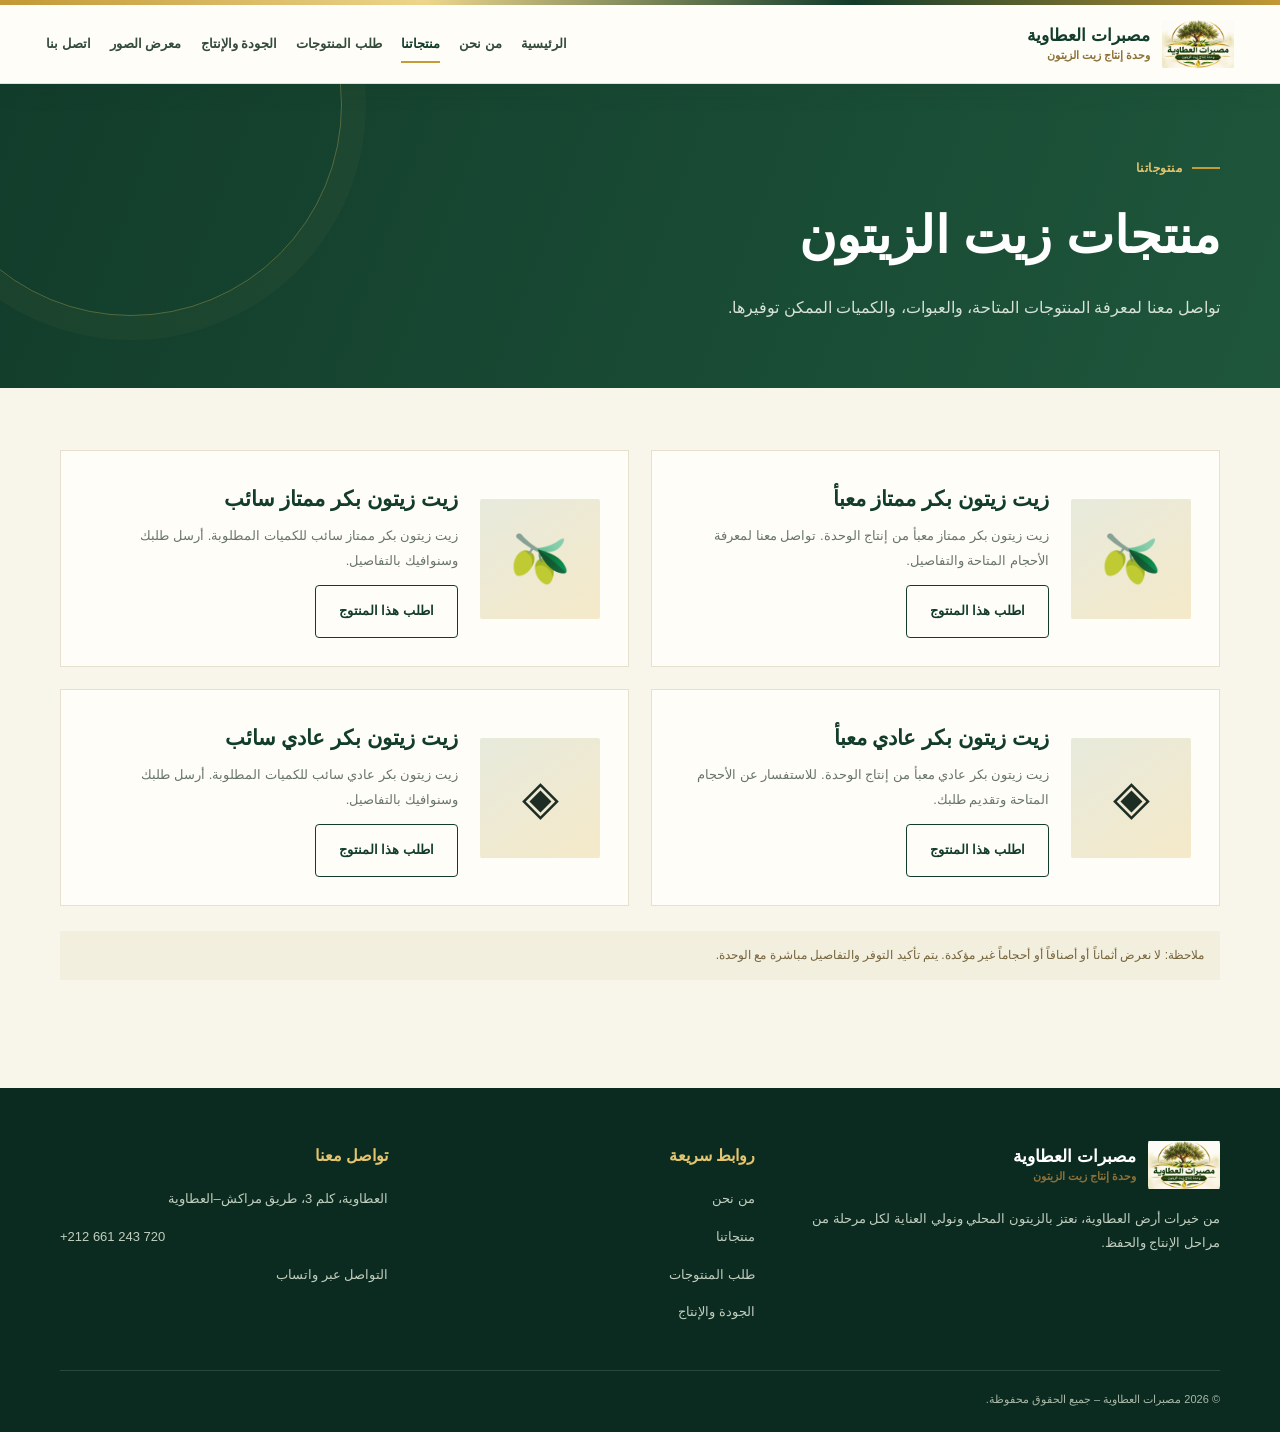
<file: products.html>
<!doctype html><html lang="ar" dir="rtl"><head><meta charset="utf-8"><meta name="viewport" content="width=device-width,initial-scale=1"><meta name="description" content="منتجات مصبرات العطاوية وطرق الاستفسار عنها"><meta name="theme-color" content="#123c2b"><title>منتجاتنا | مصبرات العطاوية</title><style>
:root{--forest:#123c2b;--forest2:#1e563b;--gold:#c69a35;--gold2:#e4c56e;--cream:#f8f5eb;--paper:#fffdf7;--ink:#1d2d23;--muted:#68756b;--line:#e8e0ce}
*{box-sizing:border-box}html{scroll-behavior:smooth}body{margin:0;background:var(--cream);color:var(--ink);font-family:"Cairo","Noto Naskh Arabic",Tahoma,Arial,sans-serif;line-height:1.9}a{color:inherit;text-decoration:none}img{max-width:100%;display:block}
.topline{height:5px;background:linear-gradient(90deg,var(--gold),#f0d98d,var(--forest),var(--gold))}
.header{position:sticky;top:0;z-index:20;background:rgba(255,253,247,.96);backdrop-filter:blur(12px);border-bottom:1px solid var(--line);box-shadow:0 7px 25px #173b2810}
.header-inner{max-width:1240px;margin:auto;padding:10px 26px;display:flex;align-items:center;justify-content:space-between;gap:24px}
.brand{display:flex;align-items:center;gap:12px;min-width:230px}.brand img{width:72px;height:58px;object-fit:contain;object-position:center;border-radius:8px}.brand-name{font-size:17px;font-weight:900;color:var(--forest);line-height:1.35}.brand-name small{display:block;color:#8c7138;font-size:11px;font-weight:700}
.nav{display:flex;align-items:center;gap:clamp(10px,1.5vw,22px);font-size:13px;font-weight:800;color:#344b3b}.nav a{padding:10px 0;position:relative;white-space:nowrap}.nav a:after{content:"";position:absolute;bottom:3px;right:0;width:0;height:2px;background:var(--gold);transition:.25s}.nav a:hover:after,.nav a.active:after{width:100%}.nav a.active{color:var(--forest)}
.menu{display:none;border:1px solid var(--line);background:white;color:var(--forest);border-radius:9px;padding:8px 12px;font-size:22px}
.container{width:min(1160px,calc(100% - 44px));margin:auto}.kicker{display:inline-flex;align-items:center;gap:10px;color:#94722d;font-size:12px;font-weight:900;letter-spacing:.04em}.kicker:before{content:"";width:28px;height:2px;background:var(--gold)}
.btn{display:inline-flex;align-items:center;justify-content:center;gap:9px;padding:13px 23px;border-radius:4px;background:var(--forest);border:1px solid var(--forest);color:white;font-weight:900;font-size:13px;transition:.2s;cursor:pointer}.btn:hover{background:var(--forest2);transform:translateY(-2px)}.btn-outline{background:transparent;color:var(--forest)}.btn-gold{background:var(--gold);border-color:var(--gold);color:#182c1e}
.hero{position:relative;overflow:hidden;background:radial-gradient(ellipse at 78% 50%,#e9e2c8 0,transparent 34%),linear-gradient(115deg,#f7f3e7 0%,#fdfbf5 52%,#e9eee2 100%);border-bottom:1px solid #e6dec9}
.hero:before{content:"";position:absolute;inset:0;background:repeating-linear-gradient(135deg,transparent 0 45px,#b69a5310 46px 47px);pointer-events:none}
.hero-grid{position:relative;max-width:1240px;margin:auto;min-height:610px;padding:60px 32px;display:grid;grid-template-columns:1fr 1.05fr;align-items:center;gap:42px}
.hero-copy h1{font-size:clamp(42px,5.2vw,70px);line-height:1.3;color:var(--forest);margin:16px 0;font-weight:950;letter-spacing:-1.5px}.hero-copy h1 span{color:#a47a24}.hero-copy p{max-width:590px;color:#5e6c60;font-size:17px;line-height:2.1}.hero-actions{display:flex;gap:12px;flex-wrap:wrap;margin-top:28px}
.hero-emblem{position:relative;display:flex;align-items:center;justify-content:center;min-height:450px}.hero-emblem:before{content:"";position:absolute;width:min(95%,510px);aspect-ratio:1;border-radius:50%;border:1px solid #c9a44d70;box-shadow:0 0 0 18px #c9a44d0b,0 0 0 42px #c9a44d08}.hero-emblem img{position:relative;width:min(100%,590px);filter:drop-shadow(0 22px 30px #223b251f);mix-blend-mode:multiply;border-radius:8px}
.trustbar{background:var(--forest);color:#f8f3e4}.trust-inner{max-width:1160px;margin:auto;padding:17px 24px;display:flex;justify-content:space-between;gap:20px;flex-wrap:wrap;font-size:13px;font-weight:800}.trust-inner span{display:flex;gap:9px;align-items:center}.trust-inner b{color:var(--gold2)}
.section{padding:82px 0}.section-head{text-align:center;max-width:720px;margin:0 auto 38px}.section-head h2{font-size:clamp(28px,3vw,42px);line-height:1.45;color:var(--forest);margin:10px 0}.section-head p{color:var(--muted);margin:0}
.story{display:grid;grid-template-columns:1fr 1fr;gap:65px;align-items:center}.story-panel{background:var(--paper);padding:42px;border:1px solid var(--line);box-shadow:0 15px 45px #31412d09;position:relative}.story-panel:before{content:"";position:absolute;top:0;right:0;width:65px;height:4px;background:var(--gold)}.story-panel h2{font-size:34px;color:var(--forest);line-height:1.5;margin:12px 0}.story-panel p{color:var(--muted)}
.story-seal{min-height:330px;display:grid;place-items:center;background:linear-gradient(145deg,#e8e7d6,#f8f3e4);border-radius:2px;position:relative;overflow:hidden}.story-seal img{width:86%;max-width:520px;mix-blend-mode:multiply}
.cards{display:grid;grid-template-columns:repeat(3,1fr);gap:20px}.card{background:var(--paper);border:1px solid var(--line);padding:29px;transition:.25s;position:relative;overflow:hidden}.card:hover{transform:translateY(-6px);box-shadow:0 16px 35px #1e432411;border-color:#d3b66d}.card .num{font-size:12px;color:#a27c2c;font-weight:900;letter-spacing:.1em}.card h3{font-size:22px;color:var(--forest);margin:8px 0}.card p{font-size:14px;color:var(--muted);margin:0 0 14px}.card a{font-size:13px;color:#977027;font-weight:900}
.banner{padding:55px 0;background:linear-gradient(110deg,#123c2b,#1d5238);color:white;position:relative;overflow:hidden}.banner:after{content:"";position:absolute;left:-90px;top:-170px;width:430px;height:430px;border:1px solid #d9b95c55;border-radius:50%;box-shadow:0 0 0 22px #d9b95c0a,0 0 0 50px #d9b95c08}.banner-inner{position:relative;z-index:1;display:flex;align-items:center;justify-content:space-between;gap:25px}.banner h2{font-size:30px;margin:0 0 5px}.banner p{margin:0;color:#d6e0d5;font-size:14px}
.footer{background:#0c2b20;color:#e4eadf;padding:48px 0 22px}.footer-grid{display:grid;grid-template-columns:1.3fr 1fr 1fr;gap:38px}.footer .brand-name{color:white}.footer p,.footer a{color:#c0cebf;font-size:13px}.footer h3{font-size:16px;color:#e4c56e;margin-top:5px}.footer-bottom{border-top:1px solid #ffffff20;margin-top:32px;padding-top:18px;color:#a9b8aa;font-size:11px}
.page-hero{background:linear-gradient(110deg,#123c2b,#1e563b);color:white;padding:65px 0;position:relative;overflow:hidden}.page-hero:after{content:"";position:absolute;left:-80px;top:-190px;width:420px;height:420px;border:1px solid #d9b95c55;border-radius:50%;box-shadow:0 0 0 24px #d9b95c0a}.page-hero h1{font-size:clamp(34px,4vw,52px);margin:8px 0;color:white}.page-hero p{max-width:700px;color:#d7e1d7;margin:0}.page-body{padding:62px 0 90px;min-height:50vh}.prose{max-width:900px;margin:auto;background:var(--paper);padding:38px;border:1px solid var(--line)}.prose h2{color:var(--forest)}.prose p,.prose li{color:#5e6c60}
.product-grid{display:grid;grid-template-columns:repeat(2,1fr);gap:22px}.product-card{background:var(--paper);border:1px solid var(--line);padding:28px;display:grid;grid-template-columns:120px 1fr;gap:22px;align-items:center}.product-icon{height:120px;background:linear-gradient(145deg,#e7eadc,#f5e9c9);display:grid;place-items:center;font-size:48px;border-radius:2px}.product-card h2{color:var(--forest);font-size:21px;margin:0 0 5px}.product-card p{color:var(--muted);font-size:13px;margin:0 0 12px}
.form-wrap{max-width:850px;margin:auto;background:var(--paper);border:1px solid var(--line);padding:clamp(22px,4vw,42px);box-shadow:0 18px 55px #1e43240c}.form-intro{margin-bottom:25px}.form-intro h2{color:var(--forest);font-size:27px;margin:0 0 8px}.form-intro p{color:var(--muted);font-size:14px;margin:0}.form-grid{display:grid;grid-template-columns:1fr 1fr;gap:17px}.field{margin-bottom:14px}.field.full{grid-column:1/-1}.field label{display:block;font-weight:900;color:#344b3b;font-size:13px;margin-bottom:6px}.field input,.field select,.field textarea{width:100%;padding:13px 14px;border:1px solid #dcd8ca;border-radius:3px;background:#fffefa;font:14px Tahoma,Arial,sans-serif;color:var(--ink);outline:none}.field input:focus,.field select:focus,.field textarea:focus{border-color:var(--gold);box-shadow:0 0 0 3px #c69a351c}.field textarea{min-height:100px;resize:vertical}.form-note{background:#f3efdf;padding:13px 16px;color:#74643d;font-size:12px;margin:18px 0}.form-actions{display:flex;gap:12px;flex-wrap:wrap;align-items:center}.form-actions small{color:var(--muted);font-size:11px}
.contact-grid{display:grid;grid-template-columns:1fr 1fr;gap:22px}.contact-box{padding:30px;background:var(--paper);border:1px solid var(--line)}.contact-box h2{color:var(--forest);margin-top:0}.contact-box p{color:var(--muted)}
@media(max-width:920px){.header-inner{flex-wrap:wrap}.menu{display:block}.nav{display:none;width:100%;flex-direction:column;align-items:stretch;gap:0;padding:5px 0 12px}.nav.open{display:flex}.nav a{padding:9px 4px;border-top:1px solid var(--line)}.nav a:after{display:none}.hero-grid{grid-template-columns:1fr;gap:10px;padding-top:38px}.hero-emblem{grid-row:1;min-height:300px}.hero-emblem img{max-width:500px;width:88%}.hero-emblem:before{width:70%}.hero-copy{text-align:center}.hero-copy p{margin:0 auto}.hero-actions{justify-content:center}.story{grid-template-columns:1fr;gap:25px}.cards{grid-template-columns:1fr 1fr}.footer-grid{grid-template-columns:1fr 1fr}}
@media(max-width:620px){.container{width:calc(100% - 30px)}.header-inner{padding:8px 15px}.brand{min-width:0}.brand img{width:59px;height:48px}.brand-name{font-size:15px}.hero-grid{padding:28px 17px 48px;min-height:auto}.hero-emblem{min-height:225px}.hero-emblem img{width:100%;max-width:410px}.hero-copy h1{font-size:42px}.hero-copy p{font-size:15px}.trust-inner{justify-content:center;text-align:center;gap:9px 20px}.section{padding:55px 0}.story-panel{padding:25px}.story-panel h2{font-size:27px}.cards,.product-grid,.contact-grid,.footer-grid{grid-template-columns:1fr}.product-card{grid-template-columns:82px 1fr;padding:17px;gap:15px}.product-icon{height:82px;font-size:35px}.page-hero{padding:45px 0}.page-body{padding:38px 0 60px}.prose{padding:23px}.form-grid{grid-template-columns:1fr}.field.full{grid-column:auto}.banner-inner{display:block}.banner .btn{margin-top:18px}.footer{padding-top:35px}}
</style></head><body><div class="topline"></div><header class="header"><div class="header-inner">
<a class="brand" href="index.html"><img src="association-logo.jpg" alt="شعار مصبرات العطاوية"><span class="brand-name">مصبرات العطاوية<small>وحدة إنتاج زيت الزيتون</small></span></a>
<button class="menu" aria-label="فتح القائمة" onclick="document.querySelector('.nav').classList.toggle('open')">☰</button>
<nav class="nav"><a class="" href="index.html">الرئيسية</a><a class="" href="about.html">من نحن</a><a class="active" href="products.html">منتجاتنا</a><a class="" href="order.html">طلب المنتوجات</a><a class="" href="quality.html">الجودة والإنتاج</a><a class="" href="gallery.html">معرض الصور</a><a class="" href="contact.html">اتصل بنا</a></nav></div></header><main><section class="page-hero"><div class="container"><span class="kicker" style="color:#e4c56e">منتوجاتنا</span><h1>منتجات زيت الزيتون</h1><p>تواصل معنا لمعرفة المنتوجات المتاحة، والعبوات، والكميات الممكن توفيرها.</p></div></section><section class="page-body"><div class="container"><div class="product-grid">
<article class="product-card"><div class="product-icon">🫒</div><div><h2>زيت زيتون بكر ممتاز معبأ</h2><p>زيت زيتون بكر ممتاز معبأ من إنتاج الوحدة. تواصل معنا لمعرفة الأحجام المتاحة والتفاصيل.</p><a class="btn btn-outline" href="order.html">اطلب هذا المنتوج</a></div></article>
<article class="product-card"><div class="product-icon">🫒</div><div><h2>زيت زيتون بكر ممتاز سائب</h2><p>زيت زيتون بكر ممتاز سائب للكميات المطلوبة. أرسل طلبك وسنوافيك بالتفاصيل.</p><a class="btn btn-outline" href="order.html">اطلب هذا المنتوج</a></div></article>
<article class="product-card"><div class="product-icon">◈</div><div><h2>زيت زيتون بكر عادي معبأ</h2><p>زيت زيتون بكر عادي معبأ من إنتاج الوحدة. للاستفسار عن الأحجام المتاحة وتقديم طلبك.</p><a class="btn btn-outline" href="order.html">اطلب هذا المنتوج</a></div></article>
<article class="product-card"><div class="product-icon">◈</div><div><h2>زيت زيتون بكر عادي سائب</h2><p>زيت زيتون بكر عادي سائب للكميات المطلوبة. أرسل طلبك وسنوافيك بالتفاصيل.</p><a class="btn btn-outline" href="order.html">اطلب هذا المنتوج</a></div></article>
</div><div class="form-note" style="margin-top:25px">ملاحظة: لا نعرض أثماناً أو أصنافاً أو أحجاماً غير مؤكدة. يتم تأكيد التوفر والتفاصيل مباشرة مع الوحدة.</div></div></section></main><footer class="footer"><div class="container"><div class="footer-grid">
<div><a class="brand" href="index.html"><img src="association-logo.jpg" alt="شعار مصبرات العطاوية"><span class="brand-name">مصبرات العطاوية<small>وحدة إنتاج زيت الزيتون</small></span></a><p>من خيرات أرض العطاوية، نعتز بالزيتون المحلي ونولي العناية لكل مرحلة من مراحل الإنتاج والحفظ.</p></div>
<div><h3>روابط سريعة</h3><p><a href="about.html">من نحن</a></p><p><a href="products.html">منتجاتنا</a></p><p><a href="order.html">طلب المنتوجات</a></p><p><a href="quality.html">الجودة والإنتاج</a></p></div>
<div><h3>تواصل معنا</h3><p>العطاوية، كلم 3، طريق مراكش–العطاوية</p><p dir="ltr">+212 661 243 720</p><p><a href="https://wa.me/212661243720">التواصل عبر واتساب</a></p></div>
</div><div class="footer-bottom">© <span id="year"></span> مصبرات العطاوية – جميع الحقوق محفوظة.</div></div></footer>
<script>document.getElementById('year').textContent=new Date().getFullYear();</script></body></html>
</file>
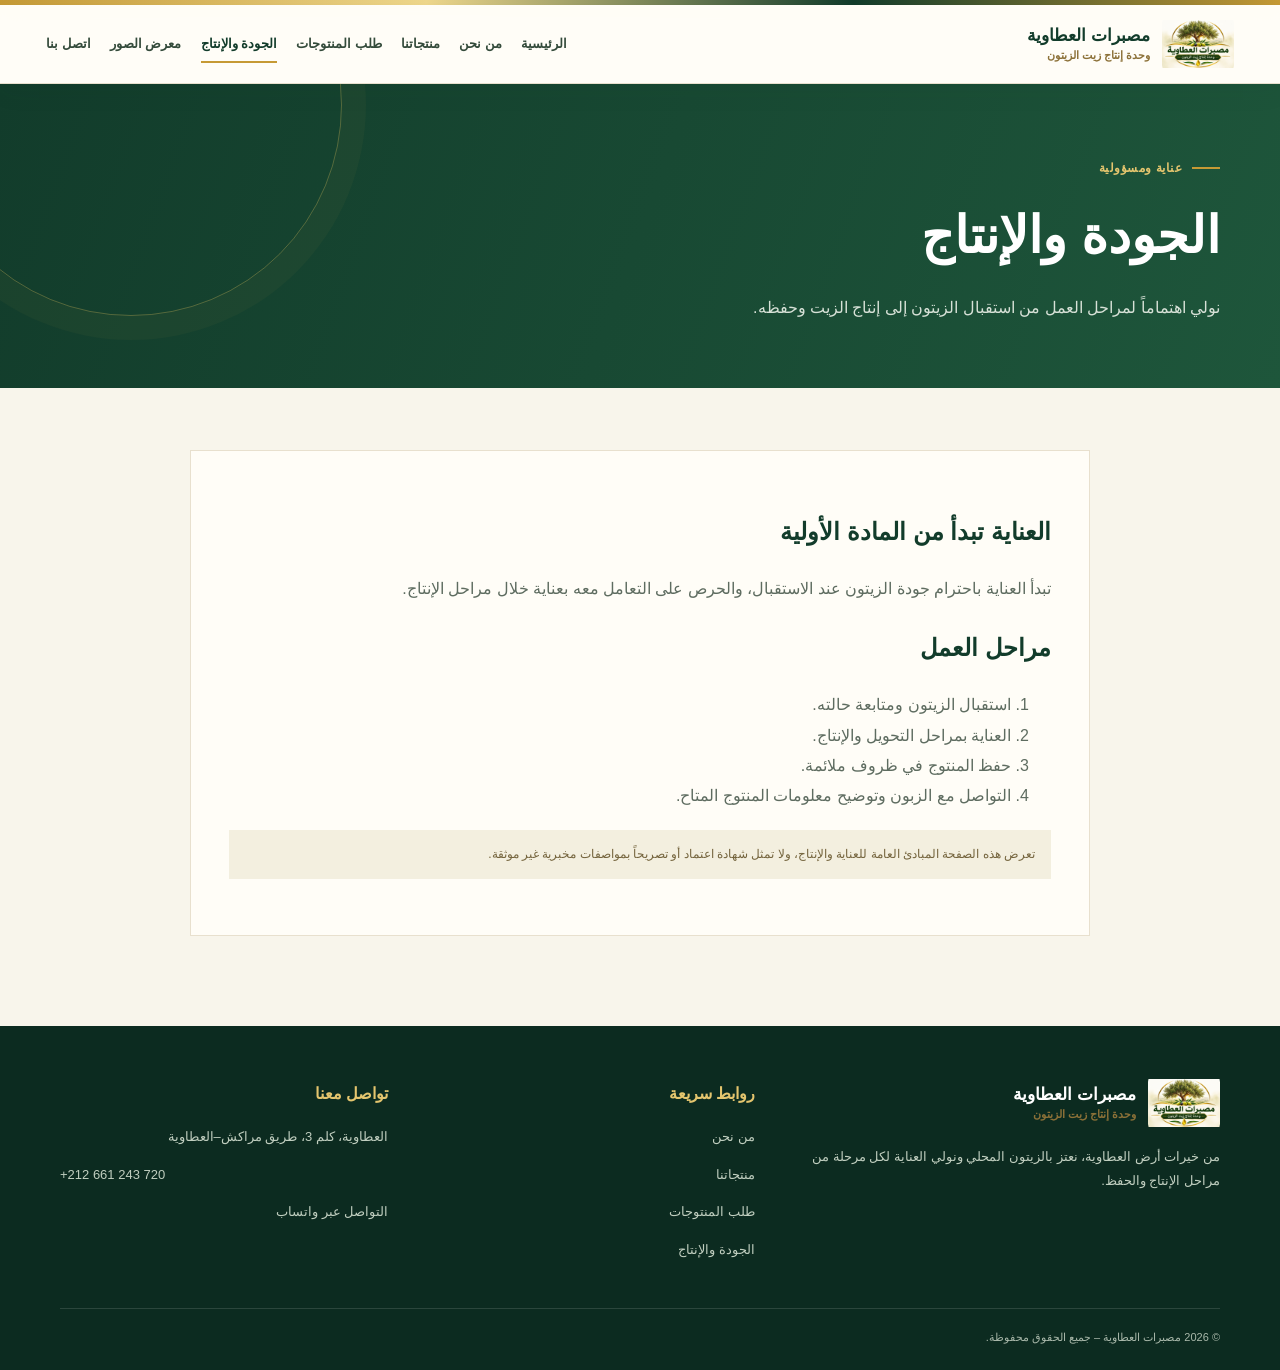
<file: quality.html>
<!doctype html><html lang="ar" dir="rtl"><head><meta charset="utf-8"><meta name="viewport" content="width=device-width,initial-scale=1"><meta name="description" content="العناية بمراحل إنتاج زيت الزيتون"><meta name="theme-color" content="#123c2b"><title>الجودة والإنتاج | مصبرات العطاوية</title><style>
:root{--forest:#123c2b;--forest2:#1e563b;--gold:#c69a35;--gold2:#e4c56e;--cream:#f8f5eb;--paper:#fffdf7;--ink:#1d2d23;--muted:#68756b;--line:#e8e0ce}
*{box-sizing:border-box}html{scroll-behavior:smooth}body{margin:0;background:var(--cream);color:var(--ink);font-family:"Cairo","Noto Naskh Arabic",Tahoma,Arial,sans-serif;line-height:1.9}a{color:inherit;text-decoration:none}img{max-width:100%;display:block}
.topline{height:5px;background:linear-gradient(90deg,var(--gold),#f0d98d,var(--forest),var(--gold))}
.header{position:sticky;top:0;z-index:20;background:rgba(255,253,247,.96);backdrop-filter:blur(12px);border-bottom:1px solid var(--line);box-shadow:0 7px 25px #173b2810}
.header-inner{max-width:1240px;margin:auto;padding:10px 26px;display:flex;align-items:center;justify-content:space-between;gap:24px}
.brand{display:flex;align-items:center;gap:12px;min-width:230px}.brand img{width:72px;height:58px;object-fit:contain;object-position:center;border-radius:8px}.brand-name{font-size:17px;font-weight:900;color:var(--forest);line-height:1.35}.brand-name small{display:block;color:#8c7138;font-size:11px;font-weight:700}
.nav{display:flex;align-items:center;gap:clamp(10px,1.5vw,22px);font-size:13px;font-weight:800;color:#344b3b}.nav a{padding:10px 0;position:relative;white-space:nowrap}.nav a:after{content:"";position:absolute;bottom:3px;right:0;width:0;height:2px;background:var(--gold);transition:.25s}.nav a:hover:after,.nav a.active:after{width:100%}.nav a.active{color:var(--forest)}
.menu{display:none;border:1px solid var(--line);background:white;color:var(--forest);border-radius:9px;padding:8px 12px;font-size:22px}
.container{width:min(1160px,calc(100% - 44px));margin:auto}.kicker{display:inline-flex;align-items:center;gap:10px;color:#94722d;font-size:12px;font-weight:900;letter-spacing:.04em}.kicker:before{content:"";width:28px;height:2px;background:var(--gold)}
.btn{display:inline-flex;align-items:center;justify-content:center;gap:9px;padding:13px 23px;border-radius:4px;background:var(--forest);border:1px solid var(--forest);color:white;font-weight:900;font-size:13px;transition:.2s;cursor:pointer}.btn:hover{background:var(--forest2);transform:translateY(-2px)}.btn-outline{background:transparent;color:var(--forest)}.btn-gold{background:var(--gold);border-color:var(--gold);color:#182c1e}
.hero{position:relative;overflow:hidden;background:radial-gradient(ellipse at 78% 50%,#e9e2c8 0,transparent 34%),linear-gradient(115deg,#f7f3e7 0%,#fdfbf5 52%,#e9eee2 100%);border-bottom:1px solid #e6dec9}
.hero:before{content:"";position:absolute;inset:0;background:repeating-linear-gradient(135deg,transparent 0 45px,#b69a5310 46px 47px);pointer-events:none}
.hero-grid{position:relative;max-width:1240px;margin:auto;min-height:610px;padding:60px 32px;display:grid;grid-template-columns:1fr 1.05fr;align-items:center;gap:42px}
.hero-copy h1{font-size:clamp(42px,5.2vw,70px);line-height:1.3;color:var(--forest);margin:16px 0;font-weight:950;letter-spacing:-1.5px}.hero-copy h1 span{color:#a47a24}.hero-copy p{max-width:590px;color:#5e6c60;font-size:17px;line-height:2.1}.hero-actions{display:flex;gap:12px;flex-wrap:wrap;margin-top:28px}
.hero-emblem{position:relative;display:flex;align-items:center;justify-content:center;min-height:450px}.hero-emblem:before{content:"";position:absolute;width:min(95%,510px);aspect-ratio:1;border-radius:50%;border:1px solid #c9a44d70;box-shadow:0 0 0 18px #c9a44d0b,0 0 0 42px #c9a44d08}.hero-emblem img{position:relative;width:min(100%,590px);filter:drop-shadow(0 22px 30px #223b251f);mix-blend-mode:multiply;border-radius:8px}
.trustbar{background:var(--forest);color:#f8f3e4}.trust-inner{max-width:1160px;margin:auto;padding:17px 24px;display:flex;justify-content:space-between;gap:20px;flex-wrap:wrap;font-size:13px;font-weight:800}.trust-inner span{display:flex;gap:9px;align-items:center}.trust-inner b{color:var(--gold2)}
.section{padding:82px 0}.section-head{text-align:center;max-width:720px;margin:0 auto 38px}.section-head h2{font-size:clamp(28px,3vw,42px);line-height:1.45;color:var(--forest);margin:10px 0}.section-head p{color:var(--muted);margin:0}
.story{display:grid;grid-template-columns:1fr 1fr;gap:65px;align-items:center}.story-panel{background:var(--paper);padding:42px;border:1px solid var(--line);box-shadow:0 15px 45px #31412d09;position:relative}.story-panel:before{content:"";position:absolute;top:0;right:0;width:65px;height:4px;background:var(--gold)}.story-panel h2{font-size:34px;color:var(--forest);line-height:1.5;margin:12px 0}.story-panel p{color:var(--muted)}
.story-seal{min-height:330px;display:grid;place-items:center;background:linear-gradient(145deg,#e8e7d6,#f8f3e4);border-radius:2px;position:relative;overflow:hidden}.story-seal img{width:86%;max-width:520px;mix-blend-mode:multiply}
.cards{display:grid;grid-template-columns:repeat(3,1fr);gap:20px}.card{background:var(--paper);border:1px solid var(--line);padding:29px;transition:.25s;position:relative;overflow:hidden}.card:hover{transform:translateY(-6px);box-shadow:0 16px 35px #1e432411;border-color:#d3b66d}.card .num{font-size:12px;color:#a27c2c;font-weight:900;letter-spacing:.1em}.card h3{font-size:22px;color:var(--forest);margin:8px 0}.card p{font-size:14px;color:var(--muted);margin:0 0 14px}.card a{font-size:13px;color:#977027;font-weight:900}
.banner{padding:55px 0;background:linear-gradient(110deg,#123c2b,#1d5238);color:white;position:relative;overflow:hidden}.banner:after{content:"";position:absolute;left:-90px;top:-170px;width:430px;height:430px;border:1px solid #d9b95c55;border-radius:50%;box-shadow:0 0 0 22px #d9b95c0a,0 0 0 50px #d9b95c08}.banner-inner{position:relative;z-index:1;display:flex;align-items:center;justify-content:space-between;gap:25px}.banner h2{font-size:30px;margin:0 0 5px}.banner p{margin:0;color:#d6e0d5;font-size:14px}
.footer{background:#0c2b20;color:#e4eadf;padding:48px 0 22px}.footer-grid{display:grid;grid-template-columns:1.3fr 1fr 1fr;gap:38px}.footer .brand-name{color:white}.footer p,.footer a{color:#c0cebf;font-size:13px}.footer h3{font-size:16px;color:#e4c56e;margin-top:5px}.footer-bottom{border-top:1px solid #ffffff20;margin-top:32px;padding-top:18px;color:#a9b8aa;font-size:11px}
.page-hero{background:linear-gradient(110deg,#123c2b,#1e563b);color:white;padding:65px 0;position:relative;overflow:hidden}.page-hero:after{content:"";position:absolute;left:-80px;top:-190px;width:420px;height:420px;border:1px solid #d9b95c55;border-radius:50%;box-shadow:0 0 0 24px #d9b95c0a}.page-hero h1{font-size:clamp(34px,4vw,52px);margin:8px 0;color:white}.page-hero p{max-width:700px;color:#d7e1d7;margin:0}.page-body{padding:62px 0 90px;min-height:50vh}.prose{max-width:900px;margin:auto;background:var(--paper);padding:38px;border:1px solid var(--line)}.prose h2{color:var(--forest)}.prose p,.prose li{color:#5e6c60}
.product-grid{display:grid;grid-template-columns:repeat(2,1fr);gap:22px}.product-card{background:var(--paper);border:1px solid var(--line);padding:28px;display:grid;grid-template-columns:120px 1fr;gap:22px;align-items:center}.product-icon{height:120px;background:linear-gradient(145deg,#e7eadc,#f5e9c9);display:grid;place-items:center;font-size:48px;border-radius:2px}.product-card h2{color:var(--forest);font-size:21px;margin:0 0 5px}.product-card p{color:var(--muted);font-size:13px;margin:0 0 12px}
.form-wrap{max-width:850px;margin:auto;background:var(--paper);border:1px solid var(--line);padding:clamp(22px,4vw,42px);box-shadow:0 18px 55px #1e43240c}.form-intro{margin-bottom:25px}.form-intro h2{color:var(--forest);font-size:27px;margin:0 0 8px}.form-intro p{color:var(--muted);font-size:14px;margin:0}.form-grid{display:grid;grid-template-columns:1fr 1fr;gap:17px}.field{margin-bottom:14px}.field.full{grid-column:1/-1}.field label{display:block;font-weight:900;color:#344b3b;font-size:13px;margin-bottom:6px}.field input,.field select,.field textarea{width:100%;padding:13px 14px;border:1px solid #dcd8ca;border-radius:3px;background:#fffefa;font:14px Tahoma,Arial,sans-serif;color:var(--ink);outline:none}.field input:focus,.field select:focus,.field textarea:focus{border-color:var(--gold);box-shadow:0 0 0 3px #c69a351c}.field textarea{min-height:100px;resize:vertical}.form-note{background:#f3efdf;padding:13px 16px;color:#74643d;font-size:12px;margin:18px 0}.form-actions{display:flex;gap:12px;flex-wrap:wrap;align-items:center}.form-actions small{color:var(--muted);font-size:11px}
.contact-grid{display:grid;grid-template-columns:1fr 1fr;gap:22px}.contact-box{padding:30px;background:var(--paper);border:1px solid var(--line)}.contact-box h2{color:var(--forest);margin-top:0}.contact-box p{color:var(--muted)}
@media(max-width:920px){.header-inner{flex-wrap:wrap}.menu{display:block}.nav{display:none;width:100%;flex-direction:column;align-items:stretch;gap:0;padding:5px 0 12px}.nav.open{display:flex}.nav a{padding:9px 4px;border-top:1px solid var(--line)}.nav a:after{display:none}.hero-grid{grid-template-columns:1fr;gap:10px;padding-top:38px}.hero-emblem{grid-row:1;min-height:300px}.hero-emblem img{max-width:500px;width:88%}.hero-emblem:before{width:70%}.hero-copy{text-align:center}.hero-copy p{margin:0 auto}.hero-actions{justify-content:center}.story{grid-template-columns:1fr;gap:25px}.cards{grid-template-columns:1fr 1fr}.footer-grid{grid-template-columns:1fr 1fr}}
@media(max-width:620px){.container{width:calc(100% - 30px)}.header-inner{padding:8px 15px}.brand{min-width:0}.brand img{width:59px;height:48px}.brand-name{font-size:15px}.hero-grid{padding:28px 17px 48px;min-height:auto}.hero-emblem{min-height:225px}.hero-emblem img{width:100%;max-width:410px}.hero-copy h1{font-size:42px}.hero-copy p{font-size:15px}.trust-inner{justify-content:center;text-align:center;gap:9px 20px}.section{padding:55px 0}.story-panel{padding:25px}.story-panel h2{font-size:27px}.cards,.product-grid,.contact-grid,.footer-grid{grid-template-columns:1fr}.product-card{grid-template-columns:82px 1fr;padding:17px;gap:15px}.product-icon{height:82px;font-size:35px}.page-hero{padding:45px 0}.page-body{padding:38px 0 60px}.prose{padding:23px}.form-grid{grid-template-columns:1fr}.field.full{grid-column:auto}.banner-inner{display:block}.banner .btn{margin-top:18px}.footer{padding-top:35px}}
</style></head><body><div class="topline"></div><header class="header"><div class="header-inner">
<a class="brand" href="index.html"><img src="association-logo.jpg" alt="شعار مصبرات العطاوية"><span class="brand-name">مصبرات العطاوية<small>وحدة إنتاج زيت الزيتون</small></span></a>
<button class="menu" aria-label="فتح القائمة" onclick="document.querySelector('.nav').classList.toggle('open')">☰</button>
<nav class="nav"><a class="" href="index.html">الرئيسية</a><a class="" href="about.html">من نحن</a><a class="" href="products.html">منتجاتنا</a><a class="" href="order.html">طلب المنتوجات</a><a class="active" href="quality.html">الجودة والإنتاج</a><a class="" href="gallery.html">معرض الصور</a><a class="" href="contact.html">اتصل بنا</a></nav></div></header><main><section class="page-hero"><div class="container"><span class="kicker" style="color:#e4c56e">عناية ومسؤولية</span><h1>الجودة والإنتاج</h1><p>نولي اهتماماً لمراحل العمل من استقبال الزيتون إلى إنتاج الزيت وحفظه.</p></div></section><section class="page-body"><div class="container"><div class="prose"><h2>العناية تبدأ من المادة الأولية</h2><p>تبدأ العناية باحترام جودة الزيتون عند الاستقبال، والحرص على التعامل معه بعناية خلال مراحل الإنتاج.</p><h2>مراحل العمل</h2><ol><li>استقبال الزيتون ومتابعة حالته.</li><li>العناية بمراحل التحويل والإنتاج.</li><li>حفظ المنتوج في ظروف ملائمة.</li><li>التواصل مع الزبون وتوضيح معلومات المنتوج المتاح.</li></ol><div class="form-note">تعرض هذه الصفحة المبادئ العامة للعناية والإنتاج، ولا تمثل شهادة اعتماد أو تصريحاً بمواصفات مخبرية غير موثقة.</div></div></div></section></main><footer class="footer"><div class="container"><div class="footer-grid">
<div><a class="brand" href="index.html"><img src="association-logo.jpg" alt="شعار مصبرات العطاوية"><span class="brand-name">مصبرات العطاوية<small>وحدة إنتاج زيت الزيتون</small></span></a><p>من خيرات أرض العطاوية، نعتز بالزيتون المحلي ونولي العناية لكل مرحلة من مراحل الإنتاج والحفظ.</p></div>
<div><h3>روابط سريعة</h3><p><a href="about.html">من نحن</a></p><p><a href="products.html">منتجاتنا</a></p><p><a href="order.html">طلب المنتوجات</a></p><p><a href="quality.html">الجودة والإنتاج</a></p></div>
<div><h3>تواصل معنا</h3><p>العطاوية، كلم 3، طريق مراكش–العطاوية</p><p dir="ltr">+212 661 243 720</p><p><a href="https://wa.me/212661243720">التواصل عبر واتساب</a></p></div>
</div><div class="footer-bottom">© <span id="year"></span> مصبرات العطاوية – جميع الحقوق محفوظة.</div></div></footer>
<script>document.getElementById('year').textContent=new Date().getFullYear();</script></body></html>
</file>
